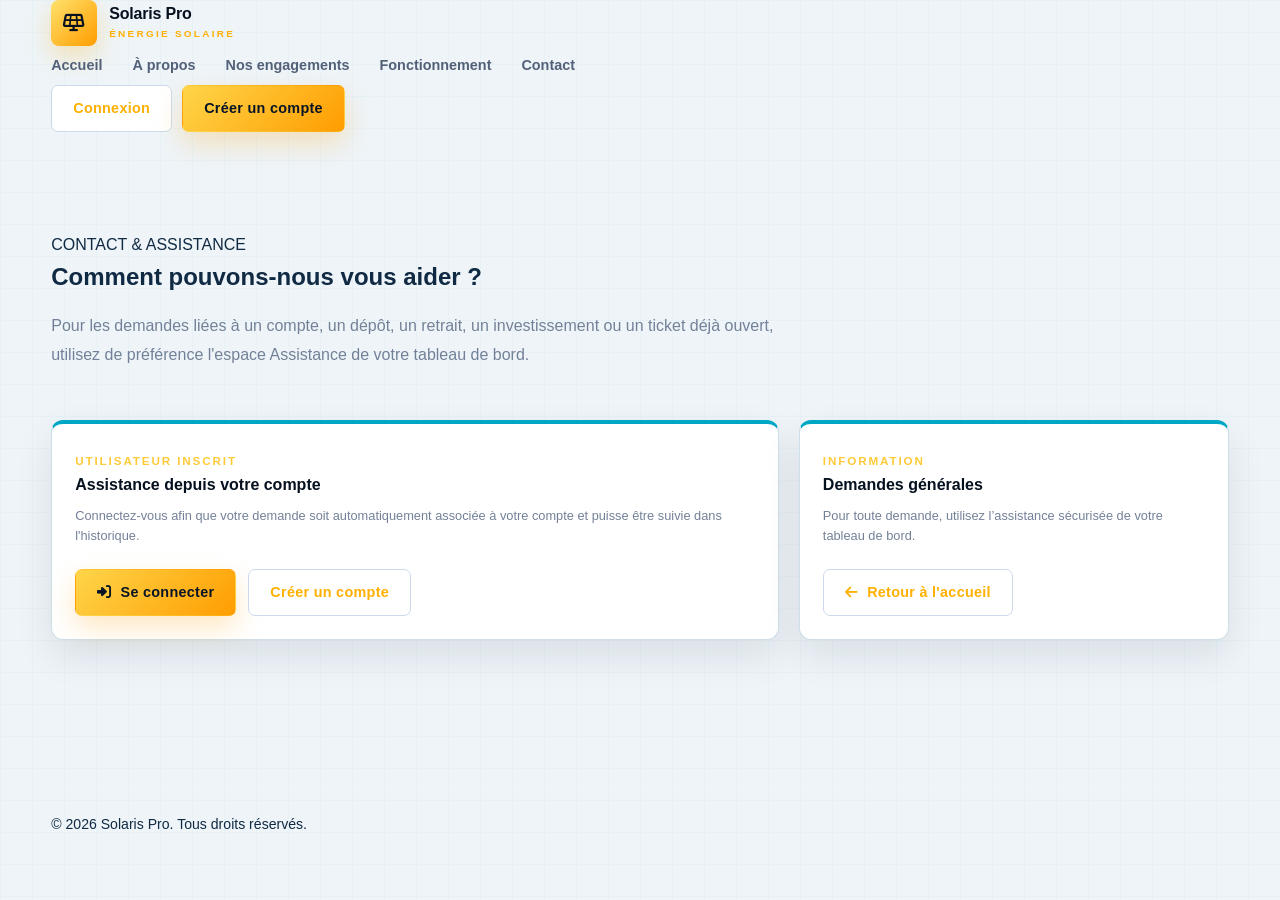
<file: contact.html>
<!DOCTYPE html>
<html lang="fr">
<head>
    <meta charset="UTF-8">
    <meta name="viewport" content="width=device-width, initial-scale=1.0">
    <meta name="description" content="Contact et assistance Solaris Pro">
    <title>Contact | Solaris Pro</title>
<link rel="icon" type="image/svg+xml" href="favicon.svg">

    <link rel="stylesheet" href="style.css">
    <link rel="stylesheet"
          href="https://cdnjs.cloudflare.com/ajax/libs/font-awesome/6.5.2/css/all.min.css">
<link rel="stylesheet" href="solaris-identity.css?v=20260928b">
</head>

<body>

<header class="site-header">
    <div class="container header-inner">
        <a href="index.html" class="brand">
            <div class="brand-logo">
                <i class="fa-solid fa-solar-panel"></i>
            </div>
            <div class="brand-text">
                <strong>Solaris Pro</strong>
                <span>ÉNERGIE SOLAIRE</span>
            </div>
        </a>

        <nav class="main-nav" aria-label="Navigation principale">
            <a href="index.html">Accueil</a>
            <a href="index.html#about">À propos</a>
            <a href="index.html#engagements">Nos engagements</a>
            <a href="index.html#fonctionnement">Fonctionnement</a>
            <a href="contact.html" class="active">Contact</a>
        </nav>

        <div class="header-actions">
            <a href="login.html" class="btn btn-outline">Connexion</a>
            <a href="register.html" class="btn btn-primary">Créer un compte</a>
        </div>
    </div>
</header>

<main>
    <section class="section">
        <div class="container">
            <div class="section-heading">
                <span class="section-kicker">CONTACT & ASSISTANCE</span>
                <h1>Comment pouvons-nous vous aider ?</h1>
                <p>
                    Pour les demandes liées à un compte, un dépôt, un retrait,
                    un investissement ou un ticket déjà ouvert, utilisez de préférence
                    l'espace Assistance de votre tableau de bord.
                </p>
            </div>

            <div class="dashboard-form-layout" style="margin-top:32px;">
                <article class="dashboard-info-card">
                    <span class="page-eyebrow">UTILISATEUR INSCRIT</span>
                    <h3>Assistance depuis votre compte</h3>
                    <p>
                        Connectez-vous afin que votre demande soit automatiquement
                        associée à votre compte et puisse être suivie dans l'historique.
                    </p>

                    <div style="display:flex;gap:12px;flex-wrap:wrap;margin-top:22px;">
                        <a href="login.html" class="btn btn-primary">
                            <i class="fa-solid fa-right-to-bracket"></i>
                            Se connecter
                        </a>
                        <a href="register.html" class="btn btn-outline">
                            Créer un compte
                        </a>
                    </div>
                </article>

                <article class="dashboard-info-card">
                    <span class="page-eyebrow">INFORMATION</span>
                    <h3>Demandes générales</h3>
                    <p>
                        Pour toute demande, utilisez l’assistance sécurisée de votre tableau de bord.
                    </p>

                    <div style="margin-top:22px;">
                        <a href="index.html" class="btn btn-outline">
                            <i class="fa-solid fa-arrow-left"></i>
                            Retour à l'accueil
                        </a>
                    </div>
                </article>
            </div>
        </div>
    </section>
</main>

<footer class="site-footer">
    <div class="container footer-bottom">
        <p>&copy; 2026 Solaris Pro. Tous droits réservés.</p>
    </div>
</footer>

</body>
</html>
</file>
<file: style.css>
/* =========================================================
   SOLARIS PRO
   STYLE.CSS PREMIUM 2026
   PARTIE 1 / 5

   DESIGN GLOBAL
   ACCUEIL
   AUTHENTIFICATION
   FORMULAIRES
========================================================= */


/* =========================================================
   VARIABLES
========================================================= */

:root {

    --primary: #16a34a;
    --primary-dark: #15803d;
    --primary-deep: #14532d;
    --primary-soft: #ecfdf5;
    --primary-ultra-soft: #f0fdf4;

    --secondary: #0f766e;
    --secondary-dark: #075e58;

    --gold: #d7a83e;
    --gold-light: #fff6dd;

    --dark: #071426;
    --dark-2: #0d1d33;
    --dark-3: #13243b;

    --text: #24344b;
    --text-soft: #53647a;
    --text-light: #738198;

    --white: #ffffff;
    --background: #f4f7fb;
    --background-soft: #f8faff;

    --border: #e4eaf2;
    --border-strong: #d7dfeb;

    --success: #159b65;
    --success-soft: #e8f8f1;

    --danger: #dc4c4c;
    --danger-dark: #bc3232;
    --danger-soft: #fff0f0;

    --warning: #df9821;
    --warning-soft: #fff5df;

    --info: #16a34a;
    --info-soft: #ecfdf5;

    --sidebar-width: 278px;

    --radius-xs: 8px;
    --radius-sm: 12px;
    --radius: 18px;
    --radius-lg: 24px;
    --radius-xl: 32px;

    --shadow-xs:
        0 3px 10px
        rgba(16, 34, 60, 0.04);

    --shadow-sm:
        0 8px 24px
        rgba(16, 34, 60, 0.07);

    --shadow:
        0 18px 55px
        rgba(16, 34, 60, 0.10);

    --shadow-lg:
        0 30px 90px
        rgba(7, 20, 38, 0.15);

    --shadow-blue:
        0 18px 45px
        rgba(11, 99, 246, 0.22);

    --transition:
        0.25s ease;
}


/* =========================================================
   RESET
========================================================= */

* {
    margin: 0;
    padding: 0;
    box-sizing: border-box;
}

html {
    scroll-behavior: smooth;
    -webkit-text-size-adjust: 100%;
}

body {
    min-height: 100vh;

    font-family:
        Inter,
        "Segoe UI",
        Arial,
        Helvetica,
        sans-serif;

    line-height: 1.6;

    color: var(--text);
    background: var(--background);

    -webkit-font-smoothing: antialiased;
    -moz-osx-font-smoothing: grayscale;
}

body,
input,
button,
select,
textarea {
    font-family:
        Inter,
        "Segoe UI",
        Arial,
        Helvetica,
        sans-serif;
}

a {
    color: inherit;
    text-decoration: none;
}

button,
input,
select,
textarea {
    font: inherit;
}

button {
    cursor: pointer;
}

button:disabled {
    cursor: not-allowed;
}

img {
    display: block;
    max-width: 100%;
}

ul,
ol {
    list-style: none;
}

textarea {
    resize: vertical;
}

input,
select,
textarea,
button {
    outline: none;
}

[hidden] {
    display: none !important;
}


/* =========================================================
   SCROLLBAR
========================================================= */

::-webkit-scrollbar {
    width: 8px;
    height: 8px;
}

::-webkit-scrollbar-track {
    background: #edf1f7;
}

::-webkit-scrollbar-thumb {
    border-radius: 999px;
    background: #bcc8d8;
}

::-webkit-scrollbar-thumb:hover {
    background: #9eacbf;
}


/* =========================================================
   SELECTION
========================================================= */

::selection {
    color: white;
    background: var(--primary);
}


/* =========================================================
   CONTAINER
========================================================= */

.container {
    width: min(1180px, 92%);
    margin-left: auto;
    margin-right: auto;
}


/* =========================================================
   BRAND
========================================================= */

.brand {
    display: inline-flex;
    align-items: center;

    gap: 12px;

    flex-shrink: 0;
}

.brand-logo {
    width: 46px;
    height: 46px;

    display: grid;
    place-items: center;

    flex-shrink: 0;

    border-radius: 15px;

    color: white;

    background:
        linear-gradient(
            135deg,
            #1677ff,
            var(--primary-dark)
        );

    box-shadow:
        0 10px 30px
        rgba(11, 99, 246, 0.28);

    font-size: 1.1rem;
}

.brand-text {
    display: flex;
    flex-direction: column;

    line-height: 1.05;
}

.brand-text strong {
    color: var(--dark);

    font-size: 1rem;
    font-weight: 900;

    letter-spacing: -0.2px;
}

.brand-text span {
    margin-top: 6px;

    color: var(--gold);

    font-size: 0.62rem;
    font-weight: 900;

    letter-spacing: 2.3px;
}


/* =========================================================
   HEADER
========================================================= */

.header {
    position: sticky;
    top: 0;

    z-index: 1000;

    border-bottom:
        1px solid
        rgba(10, 31, 55, 0.06);

    background:
        rgba(255, 255, 255, 0.94);

    backdrop-filter:
        blur(18px);

    -webkit-backdrop-filter:
        blur(18px);
}

.header-container {
    min-height: 80px;

    display: flex;
    align-items: center;
    justify-content: space-between;

    gap: 24px;
}

.main-nav {
    display: flex;
    align-items: center;

    gap: 30px;
}

.main-nav a {
    position: relative;

    padding: 8px 0;

    color: #526178;

    font-size: 0.9rem;
    font-weight: 700;

    transition: var(--transition);
}

.main-nav a::after {
    content: "";

    position: absolute;

    left: 0;
    bottom: 0;

    width: 0;
    height: 2px;

    border-radius: 999px;

    background: var(--primary);

    transition: var(--transition);
}

.main-nav a:hover {
    color: var(--primary);
}

.main-nav a:hover::after {
    width: 100%;
}

.header-actions {
    display: flex;
    align-items: center;

    gap: 10px;
}

.mobile-menu-button {
    display: none;

    width: 46px;
    height: 46px;

    align-items: center;
    justify-content: center;

    border: 0;
    border-radius: 14px;

    color: var(--primary);

    background: var(--primary-soft);

    font-size: 1.1rem;
}


/* =========================================================
   BOUTONS GLOBAUX
========================================================= */

.btn {
    min-height: 47px;

    display: inline-flex;
    align-items: center;
    justify-content: center;

    gap: 9px;

    padding: 0 21px;

    border: 1px solid transparent;
    border-radius: 14px;

    font-weight: 800;
    font-size: 0.9rem;

    transition:
        transform var(--transition),
        box-shadow var(--transition),
        background var(--transition),
        border-color var(--transition),
        color var(--transition);
}

.btn:hover:not(:disabled) {
    transform: translateY(-2px);
}

.btn:active:not(:disabled) {
    transform: translateY(0);
}

.btn-primary {
    color: white;

    border-color: transparent;

    background:
        linear-gradient(
            135deg,
            #1677ff,
            var(--primary-dark)
        );

    box-shadow:
        0 11px 28px
        rgba(11, 99, 246, 0.22);
}

.btn-primary:hover:not(:disabled) {
    box-shadow:
        0 16px 38px
        rgba(11, 99, 246, 0.30);
}

.btn-outline {
    color: var(--primary);

    border:
        1px solid
        #ccd9ec;

    background: white;
}

.btn-outline:hover {
    border-color: var(--primary);
    background: var(--primary-soft);
}

.btn-light {
    color: var(--dark);

    border-color:
        rgba(255, 255, 255, 0.5);

    background: white;

    box-shadow:
        0 8px 24px
        rgba(0, 0, 0, 0.08);
}

.btn-success {
    color: white;

    background:
        linear-gradient(
            135deg,
            #1caf76,
            #12875a
        );

    box-shadow:
        0 12px 28px
        rgba(21, 155, 101, 0.22);
}

.btn-danger {
    color: white;

    background:
        linear-gradient(
            135deg,
            #ee6060,
            var(--danger-dark)
        );

    box-shadow:
        0 12px 28px
        rgba(220, 76, 76, 0.20);
}

.btn-large {
    min-height: 55px;

    padding:
        0
        27px;

    border-radius: 16px;

    font-size: 0.96rem;
}

.btn-full {
    width: 100%;
}


/* =========================================================
   HERO ACCUEIL
========================================================= */

.hero {
    position: relative;

    min-height: 720px;

    display: flex;
    align-items: center;

    overflow: hidden;

    color: white;

    background:
        url(
            "https://images.unsplash.com/photo-1658298775754-5839ffd434cc?auto=format&fit=crop&w=1800&q=90"
        )
        center
        center /
        cover
        no-repeat;
}

.hero::after {
    content: "";

    position: absolute;

    width: 520px;
    height: 520px;

    right: -180px;
    top: -180px;

    border-radius: 50%;

    background:
        rgba(22, 119, 255, 0.18);

    filter: blur(5px);
}

.hero-overlay {
    position: absolute;
    inset: 0;

    background:
        linear-gradient(
            90deg,
            rgba(2, 26, 14, 0.97) 0%,
            rgba(6, 78, 59, 0.88) 45%,
            rgba(21, 128, 61, 0.42) 100%
        );
}

.hero-container {
    position: relative;

    z-index: 2;

    display: grid;

    grid-template-columns:
        minmax(0, 1.2fr)
        minmax(310px, 0.7fr);

    align-items: center;

    gap: 65px;

    padding-top: 70px;
    padding-bottom: 70px;
}

.hero-content {
    max-width: 730px;
}

.hero-kicker,
.page-eyebrow,
.panel-eyebrow,
.auth-kicker {
    display: inline-flex;
    align-items: center;

    gap: 8px;

    color: var(--gold);

    font-size: 0.73rem;
    font-weight: 900;

    letter-spacing: 2px;

    text-transform: uppercase;
}

.hero h1 {
    max-width: 760px;

    margin:
        20px
        0
        20px;

    color: white;

    font-size:
        clamp(
            2.65rem,
            5vw,
            5.1rem
        );

    font-weight: 900;

    line-height: 1.02;

    letter-spacing: -2.3px;
}

.hero-content > p {
    max-width: 660px;

    color:
        rgba(
            255,
            255,
            255,
            0.82
        );

    font-size: 1.08rem;
    line-height: 1.8;
}

.hero-actions {
    display: flex;
    flex-wrap: wrap;

    gap: 13px;

    margin-top: 32px;
}

.hero-trust {
    display: flex;
    flex-wrap: wrap;

    gap: 22px;

    margin-top: 38px;

    color:
        rgba(
            255,
            255,
            255,
            0.78
        );

    font-size: 0.86rem;
    font-weight: 650;
}

.hero-trust > div {
    display: flex;
    align-items: center;

    gap: 8px;
}

.hero-trust i {
    color: #f0c660;
}


/* =========================================================
   CARTE HERO
========================================================= */

.hero-card {
    position: relative;

    padding: 35px;

    overflow: hidden;

    border:
        1px solid
        rgba(
            255,
            255,
            255,
            0.16
        );

    border-radius: 30px;

    background:
        linear-gradient(
            145deg,
            rgba(10, 31, 65, 0.82),
            rgba(5, 38, 91, 0.72)
        );

    backdrop-filter:
        blur(20px);

    -webkit-backdrop-filter:
        blur(20px);

    box-shadow:
        0 35px 90px
        rgba(0, 0, 0, 0.28);
}

.hero-card::before {
    content: "";

    position: absolute;

    width: 170px;
    height: 170px;

    border-radius: 50%;

    top: -80px;
    right: -65px;

    background:
        rgba(
            255,
            255,
            255,
            0.08
        );
}

.hero-card h2 {
    position: relative;

    margin:
        14px
        0
        25px;

    color: white;

    font-size: 1.75rem;

    line-height: 1.2;
}

.hero-card-list {
    position: relative;

    display: grid;

    gap: 12px;
}

.hero-card-list div {
    display: flex;
    align-items: center;

    gap: 13px;

    padding:
        15px
        16px;

    border:
        1px solid
        rgba(
            255,
            255,
            255,
            0.08
        );

    border-radius: 15px;

    color:
        rgba(
            255,
            255,
            255,
            0.90
        );

    background:
        rgba(
            255,
            255,
            255,
            0.07
        );
}

.hero-card-list i {
    width: 24px;

    color: #f3c969;

    text-align: center;
}


/* =========================================================
   SECTIONS ACCUEIL
========================================================= */

.section {
    padding:
        100px
        0;
}

.section-soft {
    background:
        linear-gradient(
            180deg,
            #f0f5fc,
            #f7faff
        );
}

.section-heading {
    max-width: 760px;

    margin-bottom: 50px;
}

.section-heading.centered {
    margin-left: auto;
    margin-right: auto;

    text-align: center;
}

.section-heading h2,
.about-content h2,
.section-intro h2 {
    margin-top: 11px;

    color: var(--dark);

    font-size:
        clamp(
            2rem,
            4vw,
            3.2rem
        );

    line-height: 1.12;

    letter-spacing: -1.2px;
}

.section-heading p,
.about-content p,
.section-intro p {
    margin-top: 16px;

    color: var(--text-light);

    line-height: 1.8;
}


/* =========================================================
   À PROPOS
========================================================= */

.about-grid {
    display: grid;

    grid-template-columns:
        1fr
        1fr;

    align-items: center;

    gap: 70px;
}

.about-image {
    position: relative;
}

.about-image::after {
    content: "";

    position: absolute;

    left: -22px;
    bottom: -22px;

    width: 150px;
    height: 150px;

    z-index: -1;

    border-radius: 26px;

    background:
        var(--primary-soft);
}

.about-image img {
    width: 100%;
    min-height: 500px;

    object-fit: cover;

    border-radius: 30px;

    box-shadow:
        0 28px 75px
        rgba(9, 31, 61, 0.17);
}

.feature-list {
    display: grid;

    gap: 13px;

    margin:
        28px
        0;
}

.feature-list div {
    display: flex;
    align-items: center;

    gap: 11px;

    color: #34455c;

    font-weight: 700;
}

.feature-list i {
    color: var(--primary);
}


/* =========================================================
   AVANTAGES
========================================================= */

.advantages-grid {
    display: grid;

    grid-template-columns:
        repeat(
            3,
            1fr
        );

    gap: 22px;
}

.advantage-card {
    position: relative;

    padding: 32px;

    overflow: hidden;

    border:
        1px solid
        var(--border);

    border-radius: 24px;

    background: white;

    box-shadow: var(--shadow-sm);

    transition: var(--transition);
}

.advantage-card:hover {
    transform:
        translateY(
            -6px
        );

    border-color:
        #cad8eb;

    box-shadow: var(--shadow);
}

.advantage-icon {
    width: 58px;
    height: 58px;

    display: grid;
    place-items: center;

    border-radius: 18px;

    color: var(--primary);

    background:
        linear-gradient(
            145deg,
            #e8f1ff,
            #f5f9ff
        );

    font-size: 1.25rem;
}

.advantage-card h3 {
    margin:
        20px
        0
        8px;

    color: var(--dark);

    font-size: 1.1rem;
}

.advantage-card p {
    color: var(--text-light);
}


/* =========================================================
   ÉTAPES
========================================================= */

.steps-grid {
    display: grid;

    grid-template-columns:
        repeat(
            4,
            1fr
        );

    gap: 18px;
}

.step-card {
    position: relative;

    padding: 30px;

    overflow: hidden;

    border:
        1px solid
        var(--border);

    border-radius: 23px;

    background: white;

    box-shadow: var(--shadow-sm);

    transition: var(--transition);
}

.step-card:hover {
    transform:
        translateY(
            -5px
        );

    box-shadow: var(--shadow);
}

.step-card > span {
    display: inline-block;

    color: var(--primary);

    font-size: 2rem;
    font-weight: 950;

    letter-spacing: -1px;
}

.step-card h3 {
    margin:
        15px
        0
        8px;

    color: var(--dark);
}

.step-card p {
    color: var(--text-light);
}


/* =========================================================
   CTA
========================================================= */

.cta-section {
    padding:
        40px
        0
        100px;
}

.cta-box {
    position: relative;

    display: flex;
    align-items: center;
    justify-content: space-between;

    gap: 35px;

    overflow: hidden;

    padding: 58px;

    color: white;

    border-radius: 32px;

    background:
        linear-gradient(
            135deg,
            #052b72,
            #16a34a
        );

    box-shadow: var(--shadow-blue);
}

.cta-box::before {
    content: "";

    position: absolute;

    width: 360px;
    height: 360px;

    right: -150px;
    top: -190px;

    border-radius: 50%;

    background:
        rgba(
            255,
            255,
            255,
            0.10
        );
}

.cta-box > * {
    position: relative;
    z-index: 2;
}

.cta-box h2 {
    margin:
        9px
        0;

    color: white;

    font-size:
        clamp(
            2rem,
            4vw,
            3rem
        );
}

.cta-box p {
    color:
        rgba(
            255,
            255,
            255,
            0.80
        );
}


/* =========================================================
   FOOTER
========================================================= */

.footer {
    padding-top: 65px;

    color:
        rgba(
            255,
            255,
            255,
            0.70
        );

    background:
        linear-gradient(
            145deg,
            #071426,
            #0c1f38
        );
}

.footer .brand-text strong {
    color: white;
}

.footer-grid {
    display: grid;

    grid-template-columns:
        2fr
        1fr
        1fr
        1fr;

    gap: 45px;
}

.footer-grid > div {
    display: flex;
    flex-direction: column;

    gap: 12px;
}

.footer-grid h4 {
    margin-bottom: 5px;

    color: white;
}

.footer-grid p {
    max-width: 360px;
}

.footer-grid a {
    transition: var(--transition);
}

.footer-grid a:hover {
    color: #f2c763;

    transform:
        translateX(
            3px
        );
}

.footer-bottom {
    margin-top: 50px;

    padding:
        22px
        0;

    border-top:
        1px solid
        rgba(
            255,
            255,
            255,
            0.09
        );

    font-size: 0.88rem;
}


/* =========================================================
   FORMULAIRES GLOBAUX
========================================================= */

.form-group {
    margin-bottom: 19px;
}

.form-group label {
    display: block;

    margin-bottom: 8px;

    color: var(--dark);

    font-size: 0.86rem;
    font-weight: 800;
}

.optional-text {
    color: var(--text-light);

    font-size: 0.78rem;
    font-weight: 600;
}

.form-control,
.form-group input,
.form-group select,
.form-group textarea {
    width: 100%;

    min-height: 53px;

    padding:
        0
        15px;

    border:
        1px solid
        var(--border-strong);

    border-radius: 14px;

    color: var(--dark);

    background: #fbfcfe;

    transition:
        border-color var(--transition),
        box-shadow var(--transition),
        background var(--transition);
}

.form-group textarea {
    min-height: 125px;

    padding:
        14px
        15px;
}

.form-control::placeholder,
.form-group input::placeholder,
.form-group textarea::placeholder {
    color: #9aa7b8;
}

.form-control:focus,
.form-group input:focus,
.form-group select:focus,
.form-group textarea:focus {
    border-color:
        rgba(
            11,
            99,
            246,
            0.70
        );

    background: white;

    box-shadow:
        0 0 0 4px
        rgba(
            11,
            99,
            246,
            0.09
        );
}

.form-submit {
    width: 100%;
    min-height: 55px;

    display: flex;
    align-items: center;
    justify-content: center;

    gap: 10px;

    border: 0;
    border-radius: 15px;

    color: white;

    background:
        linear-gradient(
            135deg,
            #1677ff,
            #15803d
        );

    box-shadow:
        0 12px 30px
        rgba(
            11,
            99,
            246,
            0.24
        );

    font-weight: 850;

    transition: var(--transition);
}

.form-submit:hover:not(:disabled) {
    transform:
        translateY(
            -2px
        );

    box-shadow:
        0 17px 38px
        rgba(
            11,
            99,
            246,
            0.30
        );
}

.form-submit:disabled {
    opacity: 0.65;
}


/* =========================================================
   MESSAGES FORMULAIRE
========================================================= */

.form-message {
    display: none;

    margin-bottom: 18px;

    padding:
        13px
        15px;

    border:
        1px solid transparent;

    border-radius: 13px;

    font-size: 0.88rem;
    font-weight: 650;

    line-height: 1.55;
}

.form-message.success {
    display: block;

    color: #0f7049;

    border-color:
        #bdebd7;

    background:
        var(--success-soft);
}

.form-message.error {
    display: block;

    color: #aa3636;

    border-color:
        #f4caca;

    background:
        var(--danger-soft);
}

.form-message.warning {
    display: block;

    color: #956216;

    border-color:
        #f0dcae;

    background:
        var(--warning-soft);
}


/* =========================================================
   CHAMPS AVEC ICÔNES
========================================================= */

.password-input-wrapper,
.password-wrapper,
.input-icon-wrapper,
.phone-input,
.input-with-icon,
.phone-input-wrap {
    position: relative;
}

.password-toggle {
    position: absolute;

    top: 50%;
    right: 9px;

    transform:
        translateY(
            -50%
        );

    width: 40px;
    height: 40px;

    display: grid;
    place-items: center;

    border: 0;
    border-radius: 10px;

    color: var(--text-light);

    background: transparent;

    transition: var(--transition);
}

.password-toggle:hover {
    color: var(--primary);
    background: var(--primary-soft);
}

.password-input-wrapper .form-control,
.password-wrapper .form-control {
    padding-right: 52px;
}

.input-icon-wrapper > i,
.input-with-icon > i {
    position: absolute;

    top: 50%;
    left: 16px;

    transform:
        translateY(
            -50%
        );

    z-index: 2;

    color: #8998ab;
}

.input-icon-wrapper input,
.input-with-icon input,
.input-with-icon select {
    padding-left: 45px;
}

.phone-input {
    display: flex;
}

.phone-prefix {
    min-width: 72px;

    display: grid;
    place-items: center;

    flex-shrink: 0;

    border:
        1px solid
        var(--border-strong);

    border-right: 0;

    border-radius:
        14px
        0
        0
        14px;

    color: var(--dark);

    background: #f0f4f9;

    font-size: 0.9rem;
    font-weight: 850;
}

.phone-input .form-control {
    border-radius:
        0
        14px
        14px
        0;
}


/* =========================================================
   AUTHENTIFICATION
========================================================= */

/*
   Compatible avec :
   - register.html utilisant .auth-wrapper
   - login.html / forgot-password.html utilisant directement
     .auth-page + .auth-visual + .auth-form-container
*/

.auth-page {
    min-height: 100vh;

    display: grid;

    grid-template-columns:
        minmax(
            360px,
            0.92fr
        )
        minmax(
            480px,
            1.08fr
        );

    background: white;
}

.auth-wrapper {
    grid-column:
        1 /
        -1;

    min-height: 100vh;

    display: grid;

    grid-template-columns:
        minmax(
            360px,
            0.92fr
        )
        minmax(
            480px,
            1.08fr
        );
}

.auth-visual {
    position: relative;

    min-height: 100vh;

    display: flex;
    flex-direction: column;
    justify-content: space-between;

    padding:
        55px
        52px;

    overflow: hidden;

    color: white;

    background:
        linear-gradient(
            145deg,
            rgba(4, 22, 53, 0.88),
            rgba(4, 52, 123, 0.80)
        ),
        url(
            "https://images.unsplash.com/photo-1600585154340-be6161a56a0c?auto=format&fit=crop&w=1300&q=88"
        )
        center /
        cover
        no-repeat;
}

.auth-visual::before {
    content: "";

    position: absolute;

    width: 380px;
    height: 380px;

    left: -170px;
    bottom: -180px;

    border-radius: 50%;

    background:
        rgba(
            42,
            127,
            255,
            0.23
        );
}

.auth-visual::after {
    content: "";

    position: absolute;

    width: 280px;
    height: 280px;

    right: -120px;
    top: -100px;

    border-radius: 50%;

    background:
        rgba(
            255,
            255,
            255,
            0.10
        );
}

.auth-visual > * {
    position: relative;

    z-index: 2;
}

.auth-visual .brand-text strong {
    color: white;
}

.auth-visual-content {
    max-width: 550px;

    margin-top: auto;
    margin-bottom: 30px;
}

.auth-visual-content h1 {
    margin:
        14px
        0;

    color: white;

    font-size:
        clamp(
            2.4rem,
            4vw,
            4.6rem
        );

    font-weight: 900;

    line-height: 1.04;

    letter-spacing: -1.8px;
}

.auth-visual-content p {
    max-width: 520px;

    color:
        rgba(
            255,
            255,
            255,
            0.78
        );

    font-size: 1rem;
    line-height: 1.8;
}


/* =========================================================
   CÔTÉ FORMULAIRE AUTH
========================================================= */

.auth-form-section {
    min-height: 100vh;

    display: flex;
    align-items: center;
    justify-content: center;

    padding:
        55px
        28px;

    background:
        linear-gradient(
            180deg,
            #ffffff,
            #f8faff
        );
}

/*
   login.html et forgot-password.html
   utilisent .auth-form-container directement
   comme colonne de droite.
*/

.auth-page > .auth-form-container {
    min-height: 100vh;

    display: flex;
    align-items: center;
    justify-content: center;

    padding:
        55px
        28px;

    background:
        linear-gradient(
            180deg,
            #ffffff,
            #f8faff
        );
}

.auth-form-section .auth-form-container {
    width:
        min(
            480px,
            100%
        );
}

.auth-page > .auth-form-container > .auth-form-box {
    width:
        min(
            480px,
            100%
        );
}

.auth-form-box {
    width: 100%;

    padding:
        38px;

    border:
        1px solid
        rgba(
            221,
            229,
            240,
            0.82
        );

    border-radius: 25px;

    background:
        rgba(
            255,
            255,
            255,
            0.96
        );

    box-shadow:
        0 24px 70px
        rgba(
            20,
            43,
            77,
            0.10
        );
}

.auth-form-container h1,
.auth-form-container h2,
.auth-form-box h1,
.auth-form-box h2 {
    color: var(--dark);

    font-weight: 900;

    letter-spacing: -0.8px;
}

.auth-form-container h2 {
    margin-top: 10px;

    font-size: 2.15rem;
}

.auth-description {
    margin:
        9px
        0
        30px;

    color: var(--text-light);
}

.auth-back {
    display: inline-flex;
    align-items: center;

    gap: 8px;

    margin-bottom: 25px;

    color: var(--primary);

    font-size: 0.85rem;
    font-weight: 750;

    transition: var(--transition);
}

.auth-back:hover {
    transform:
        translateX(
            -3px
        );
}

.auth-switch {
    margin-top: 26px;

    text-align: center;

    color: var(--text-light);

    font-size: 0.88rem;
}

.auth-switch a {
    color: var(--primary);

    font-weight: 850;
}


/* =========================================================
   EFFETS ACCESSIBILITÉ
========================================================= */

a:focus-visible,
button:focus-visible,
input:focus-visible,
select:focus-visible,
textarea:focus-visible {
    outline:
        3px solid
        rgba(
            11,
            99,
            246,
            0.22
        );

    outline-offset: 2px;
}


/* =========================================================
   PETITES ANIMATIONS
========================================================= */

@keyframes fadeIn {

    from {
        opacity: 0;
        transform:
            translateY(
                8px
            );
    }

    to {
        opacity: 1;
        transform:
            translateY(
                0
            );
    }
}


@keyframes pulseSoft {

    0%,
    100% {
        opacity: 1;
    }

    50% {
        opacity: 0.60;
    }
}


@keyframes spin {

    to {
        transform:
            rotate(
                360deg
            );
    }
}


.fa-spin {
    animation:
        spin
        0.8s
        linear
        infinite;
}


/* =========================================================
   FIN PARTIE 1 / 5
========================================================= */
/* =========================================================
   SOLARIS PRO
   STYLE.CSS PREMIUM 2026
   PARTIE 2 / 5

   DASHBOARD UTILISATEUR
========================================================= */


/* =========================================================
   BODY DASHBOARD
========================================================= */

.dashboard-body {
    min-height: 100vh;

    color: var(--text);

    background:
        linear-gradient(
            180deg,
            #f5f8fd,
            #eef3fa
        );
}


/* =========================================================
   OVERLAY MOBILE
========================================================= */

.dashboard-overlay {
    position: fixed;

    inset: 0;

    z-index: 1490;

    opacity: 0;
    visibility: hidden;

    background:
        rgba(
            3,
            15,
            34,
            0.56
        );

    backdrop-filter:
        blur(3px);

    transition: var(--transition);
}

.dashboard-overlay.active {
    opacity: 1;
    visibility: visible;
}


/* =========================================================
   SIDEBAR DASHBOARD
========================================================= */

.dashboard-sidebar {
    position: fixed;

    top: 0;
    left: 0;
    bottom: 0;

    z-index: 1500;

    width: var(--sidebar-width);

    display: flex;
    flex-direction: column;

    overflow-y: auto;

    padding:
        24px
        18px;

    color: white;

    background:
        linear-gradient(
            180deg,
            #07172d,
            #092752
        );

    box-shadow:
        15px 0 45px
        rgba(
            3,
            17,
            38,
            0.12
        );
}


/* =========================================================
   LOGO SIDEBAR
========================================================= */

.dashboard-sidebar-brand {
    display: flex;
    align-items: center;

    gap: 12px;

    padding:
        3px
        6px
        22px;
}

.dashboard-sidebar-brand-icon {
    width: 46px;
    height: 46px;

    display: grid;
    place-items: center;

    flex-shrink: 0;

    border-radius: 15px;

    color: white;

    background:
        linear-gradient(
            135deg,
            #1677ff,
            #0a4ebc
        );

    box-shadow:
        0 11px 30px
        rgba(
            23,
            119,
            255,
            0.28
        );
}

.dashboard-sidebar-brand div:last-child {
    display: flex;
    flex-direction: column;

    line-height: 1.1;
}

.dashboard-sidebar-brand strong {
    font-size: 1rem;
    font-weight: 900;
}

.dashboard-sidebar-brand span {
    margin-top: 5px;

    color:
        rgba(
            255,
            255,
            255,
            0.55
        );

    font-size: 0.61rem;
    font-weight: 800;

    letter-spacing: 2px;
}


/* =========================================================
   FERMETURE SIDEBAR MOBILE
========================================================= */

.dashboard-sidebar-close {
    display: none;

    position: absolute;

    right: 14px;
    top: 14px;

    width: 38px;
    height: 38px;

    border: 0;
    border-radius: 11px;

    color: white;

    background:
        rgba(
            255,
            255,
            255,
            0.09
        );
}


/* =========================================================
   PROFIL SIDEBAR
========================================================= */

.dashboard-user-card {
    display: flex;
    align-items: center;

    gap: 12px;

    margin-bottom: 22px;

    padding:
        15px;

    border:
        1px solid
        rgba(
            255,
            255,
            255,
            0.09
        );

    border-radius: 17px;

    background:
        rgba(
            255,
            255,
            255,
            0.06
        );
}

.dashboard-user-avatar,
#sidebarAvatar,
#topbarAvatar {
    width: 43px;
    height: 43px;

    display: grid;
    place-items: center;

    flex-shrink: 0;

    border-radius: 14px;

    color: white;

    background:
        linear-gradient(
            135deg,
            #1677ff,
            #0a4ebc
        );

    font-weight: 900;
}

.dashboard-user-card > div:last-child {
    min-width: 0;

    display: flex;
    flex-direction: column;
}

.dashboard-user-card strong {
    overflow: hidden;

    color: white;

    font-size: 0.88rem;

    text-overflow: ellipsis;
    white-space: nowrap;
}

.dashboard-user-card span {
    overflow: hidden;

    margin-top: 3px;

    color:
        rgba(
            255,
            255,
            255,
            0.55
        );

    font-size: 0.72rem;

    text-overflow: ellipsis;
    white-space: nowrap;
}


/* =========================================================
   NAVIGATION SIDEBAR
========================================================= */

.dashboard-sidebar-nav {
    display: flex;
    flex-direction: column;

    gap: 5px;

    flex: 1;
}

.dashboard-nav-label {
    margin:
        17px
        12px
        7px;

    color:
        rgba(
            255,
            255,
            255,
            0.38
        );

    font-size: 0.62rem;
    font-weight: 900;

    letter-spacing: 1.6px;

    text-transform: uppercase;
}

.dashboard-nav-link {
    width: 100%;

    min-height: 46px;

    display: flex;
    align-items: center;

    gap: 12px;

    padding:
        0
        13px;

    border: 0;
    border-radius: 13px;

    color:
        rgba(
            255,
            255,
            255,
            0.68
        );

    background: transparent;

    text-align: left;

    font-size: 0.84rem;
    font-weight: 700;

    transition: var(--transition);
}

.dashboard-nav-link i {
    width: 20px;

    text-align: center;

    font-size: 0.95rem;
}

.dashboard-nav-link:hover {
    color: white;

    background:
        rgba(
            255,
            255,
            255,
            0.07
        );
}

.dashboard-nav-link.active {
    color: white;

    background:
        linear-gradient(
            135deg,
            rgba(22, 119, 255, 0.95),
            rgba(10, 78, 188, 0.95)
        );

    box-shadow:
        0 10px 24px
        rgba(
            11,
            99,
            246,
            0.22
        );
}


/* =========================================================
   FOOTER SIDEBAR
========================================================= */

.dashboard-sidebar-footer {
    display: grid;

    gap: 8px;

    margin-top: 20px;

    padding-top: 18px;

    border-top:
        1px solid
        rgba(
            255,
            255,
            255,
            0.09
        );
}

.dashboard-secondary-link,
.dashboard-logout-button {
    min-height: 43px;

    display: flex;
    align-items: center;

    gap: 10px;

    padding:
        0
        13px;

    border: 0;
    border-radius: 12px;

    color:
        rgba(
            255,
            255,
            255,
            0.62
        );

    background: transparent;

    font-size: 0.8rem;
    font-weight: 700;

    transition: var(--transition);
}

.dashboard-secondary-link:hover,
.dashboard-logout-button:hover {
    color: white;

    background:
        rgba(
            255,
            255,
            255,
            0.07
        );
}

.dashboard-logout-button:hover {
    color: #ffd8d8;

    background:
        rgba(
            220,
            76,
            76,
            0.13
        );
}


/* =========================================================
   MAIN DASHBOARD
========================================================= */

.dashboard-main {
    min-height: 100vh;

    margin-left:
        var(
            --sidebar-width
        );
}


/* =========================================================
   TOPBAR DASHBOARD
========================================================= */

.dashboard-topbar {
    position: sticky;

    top: 0;

    z-index: 1100;

    min-height: 80px;

    display: flex;
    align-items: center;
    justify-content: space-between;

    gap: 20px;

    padding:
        0
        28px;

    border-bottom:
        1px solid
        rgba(
            18,
            47,
            82,
            0.07
        );

    background:
        rgba(
            249,
            251,
            255,
            0.94
        );

    backdrop-filter:
        blur(18px);

    -webkit-backdrop-filter:
        blur(18px);
}

.dashboard-topbar-left {
    display: flex;
    align-items: center;

    gap: 15px;
}

.dashboard-topbar-left > div {
    display: flex;
    flex-direction: column;
}

.dashboard-topbar-kicker {
    color: var(--primary);

    font-size: 0.63rem;
    font-weight: 900;

    letter-spacing: 1.7px;

    text-transform: uppercase;
}

.dashboard-topbar h1,
#pageTitle {
    margin-top: 3px;

    color: var(--dark);

    font-size: 1.35rem;
    font-weight: 900;

    letter-spacing: -0.6px;
}

.dashboard-mobile-menu {
    display: none;

    width: 43px;
    height: 43px;

    border: 0;
    border-radius: 13px;

    color: var(--primary);

    background: var(--primary-soft);
}

.dashboard-topbar-actions {
    display: flex;
    align-items: center;

    gap: 11px;
}


/* =========================================================
   PROFIL TOPBAR
========================================================= */

.dashboard-topbar-user {
    display: flex;
    align-items: center;

    gap: 10px;

    padding:
        6px
        10px
        6px
        6px;

    border:
        1px solid
        var(--border);

    border-radius: 15px;

    background: white;
}

.dashboard-topbar-user div:last-child {
    display: flex;
    flex-direction: column;
}

.dashboard-topbar-user strong {
    color: var(--dark);

    font-size: 0.8rem;
}

.dashboard-topbar-user span {
    color: var(--text-light);

    font-size: 0.68rem;
}


/* =========================================================
   NOTIFICATIONS
========================================================= */

.dashboard-notification-wrapper {
    position: relative;
}

.dashboard-notification-button {
    position: relative;

    width: 44px;
    height: 44px;

    display: grid;
    place-items: center;

    border:
        1px solid
        var(--border);

    border-radius: 14px;

    color: var(--dark);

    background: white;

    transition: var(--transition);
}

.dashboard-notification-button:hover {
    color: var(--primary);

    border-color:
        #c9d8ef;

    background: var(--primary-soft);
}

#notificationCount,
.dashboard-notification-count {
    position: absolute;

    top: -4px;
    right: -4px;

    min-width: 19px;
    height: 19px;

    display: grid;
    place-items: center;

    padding:
        0
        5px;

    border:
        2px solid
        white;

    border-radius: 999px;

    color: white;

    background: var(--danger);

    font-size: 0.62rem;
    font-weight: 900;
}

.dashboard-notification-panel {
    position: absolute;

    top: calc(100% + 12px);
    right: 0;

    z-index: 1700;

    width: min(
        380px,
        calc(100vw - 30px)
    );

    max-height: 520px;

    display: none;

    overflow: hidden;

    border:
        1px solid
        var(--border);

    border-radius: 20px;

    background: white;

    box-shadow: var(--shadow-lg);
}

.dashboard-notification-panel.active {
    display: block;

    animation:
        fadeIn
        0.2s
        ease;
}

.dashboard-notification-header {
    display: flex;
    align-items: center;
    justify-content: space-between;

    gap: 10px;

    padding:
        18px
        18px
        14px;

    border-bottom:
        1px solid
        var(--border);
}

.dashboard-notification-header h3 {
    color: var(--dark);

    font-size: 1rem;
}

.dashboard-notification-header span {
    color: var(--text-light);

    font-size: 0.73rem;
}

.dashboard-text-button {
    border: 0;

    color: var(--primary);

    background: transparent;

    font-size: 0.76rem;
    font-weight: 800;
}

.dashboard-notification-list {
    max-height: 420px;

    overflow-y: auto;
}

.notification-item {
    display: flex;

    gap: 12px;

    padding:
        15px
        17px;

    border-bottom:
        1px solid
        #eef2f7;

    cursor: pointer;

    transition: var(--transition);
}

.notification-item:hover {
    background: #f8faff;
}

.notification-item.unread {
    background: #f1f6ff;
}

.notification-item-icon {
    width: 39px;
    height: 39px;

    display: grid;
    place-items: center;

    flex-shrink: 0;

    border-radius: 12px;

    color: var(--primary);

    background: var(--primary-soft);
}

.notification-item-content {
    min-width: 0;

    flex: 1;
}

.notification-item-content strong {
    display: block;

    color: var(--dark);

    font-size: 0.8rem;
}

.notification-item-content p {
    margin-top: 3px;

    color: var(--text-soft);

    font-size: 0.75rem;
}

.notification-item-content small {
    display: block;

    margin-top: 5px;

    color: #9aa7b8;

    font-size: 0.67rem;
}


/* =========================================================
   CONTENU DASHBOARD
========================================================= */

.dashboard-content {
    padding:
        27px
        28px
        55px;
}

.dashboard-section {
    display: none;

    animation:
        fadeIn
        0.25s
        ease;
}

.dashboard-section.active {
    display: block;
}

.dashboard-section-heading {
    display: flex;
    align-items: flex-start;
    justify-content: space-between;

    gap: 20px;

    margin-bottom: 24px;
}

.dashboard-section-heading h2 {
    color: var(--dark);

    font-size:
        clamp(
            1.55rem,
            2.8vw,
            2.2rem
        );

    font-weight: 900;

    letter-spacing: -0.8px;
}

.dashboard-section-heading p {
    max-width: 650px;

    margin-top: 6px;

    color: var(--text-light);
}


/* =========================================================
   HERO DASHBOARD
========================================================= */

.dashboard-hero {
    position: relative;

    display: flex;
    align-items: center;
    justify-content: space-between;

    gap: 30px;

    overflow: hidden;

    margin-bottom: 24px;

    padding:
        30px
        32px;

    border-radius: 26px;

    color: white;

    background:
        linear-gradient(
            135deg,
            #052b72,
            #16a34a
        );

    box-shadow: var(--shadow-blue);
}

.dashboard-hero::after {
    content: "";

    position: absolute;

    width: 270px;
    height: 270px;

    top: -145px;
    right: -70px;

    border-radius: 50%;

    background:
        rgba(
            255,
            255,
            255,
            0.09
        );
}

.dashboard-hero-content {
    position: relative;
    z-index: 2;
}

.dashboard-hero-badge {
    display: inline-flex;
    align-items: center;

    gap: 7px;

    padding:
        7px
        11px;

    border:
        1px solid
        rgba(
            255,
            255,
            255,
            0.16
        );

    border-radius: 999px;

    color:
        rgba(
            255,
            255,
            255,
            0.86
        );

    background:
        rgba(
            255,
            255,
            255,
            0.09
        );

    font-size: 0.68rem;
    font-weight: 850;
}

.dashboard-hero h2 {
    margin:
        12px
        0
        5px;

    color: white;

    font-size:
        clamp(
            1.8rem,
            3vw,
            2.7rem
        );

    font-weight: 900;

    letter-spacing: -1px;
}

.dashboard-hero p {
    max-width: 600px;

    color:
        rgba(
            255,
            255,
            255,
            0.75
        );
}

.dashboard-hero-balance {
    position: relative;

    z-index: 2;

    min-width: 260px;

    padding:
        22px;

    border:
        1px solid
        rgba(
            255,
            255,
            255,
            0.14
        );

    border-radius: 20px;

    background:
        rgba(
            255,
            255,
            255,
            0.10
        );

    backdrop-filter:
        blur(12px);
}

.dashboard-hero-balance span {
    color:
        rgba(
            255,
            255,
            255,
            0.65
        );

    font-size: 0.75rem;
}

.dashboard-hero-balance strong {
    display: block;

    margin-top: 6px;

    color: white;

    font-size: 1.65rem;
    font-weight: 900;
}


/* =========================================================
   STATISTIQUES DASHBOARD
========================================================= */

.dashboard-stats-grid {
    display: grid;

    grid-template-columns:
        repeat(
            4,
            minmax(
                0,
                1fr
            )
        );

    gap: 17px;

    margin-bottom: 24px;
}

.dashboard-stat-card {
    display: flex;
    align-items: center;

    gap: 14px;

    min-width: 0;

    padding:
        20px;

    border:
        1px solid
        var(--border);

    border-radius: 20px;

    background: white;

    box-shadow: var(--shadow-xs);
}

.dashboard-stat-icon {
    width: 49px;
    height: 49px;

    display: grid;
    place-items: center;

    flex-shrink: 0;

    border-radius: 15px;

    color: var(--primary);

    background: var(--primary-soft);
}

.dashboard-stat-icon.green {
    color: var(--success);

    background: var(--success-soft);
}

.dashboard-stat-icon.gold {
    color: #b77c15;

    background: var(--gold-light);
}

.dashboard-stat-icon.purple {
    color: #7759d8;

    background: #f0ecff;
}

.dashboard-stat-card > div:last-child {
    min-width: 0;
}

.dashboard-stat-card span {
    display: block;

    color: var(--text-light);

    font-size: 0.72rem;
}

.dashboard-stat-card strong {
    display: block;

    margin-top: 3px;

    overflow: hidden;

    color: var(--dark);

    font-size: 1.08rem;
    font-weight: 900;

    text-overflow: ellipsis;
    white-space: nowrap;
}


/* =========================================================
   GRILLE OVERVIEW
========================================================= */

.dashboard-overview-grid {
    display: grid;

    grid-template-columns:
        minmax(
            0,
            1.25fr
        )
        minmax(
            300px,
            0.75fr
        );

    gap: 20px;

    margin-bottom: 22px;
}

.dashboard-panel {
    border:
        1px solid
        var(--border);

    border-radius: 22px;

    background: white;

    box-shadow: var(--shadow-xs);
}

.dashboard-panel-header {
    display: flex;
    align-items: center;
    justify-content: space-between;

    gap: 15px;

    padding:
        20px
        21px;

    border-bottom:
        1px solid
        var(--border);
}

.dashboard-panel-header h3 {
    color: var(--dark);

    font-size: 1rem;
}

.dashboard-panel-header p {
    margin-top: 3px;

    color: var(--text-light);

    font-size: 0.74rem;
}

.dashboard-panel-content {
    padding:
        18px
        20px;
}


/* =========================================================
   EMPTY STATES
========================================================= */

.empty-state,
.dashboard-empty-state {
    min-height: 165px;

    display: flex;
    flex-direction: column;
    align-items: center;
    justify-content: center;

    padding:
        25px;

    text-align: center;
}

.empty-state i,
.dashboard-empty-state i {
    width: 52px;
    height: 52px;

    display: grid;
    place-items: center;

    margin-bottom: 12px;

    border-radius: 16px;

    color: var(--primary);

    background: var(--primary-soft);

    font-size: 1.15rem;
}

.empty-state h3,
.dashboard-empty-state h3 {
    color: var(--dark);

    font-size: 0.95rem;
}

.empty-state p,
.dashboard-empty-state p {
    max-width: 330px;

    margin-top: 5px;

    color: var(--text-light);

    font-size: 0.78rem;
}


/* =========================================================
   TICKER DÉPÔTS APPROUVÉS
========================================================= */

.dashboard-live-deposits {
    overflow: hidden;

    border:
        1px solid
        #dce7f5;

    border-radius: 18px;

    background:
        linear-gradient(
            90deg,
            #edf4ff,
            #f9fbff
        );
}

.dashboard-live-deposits-header {
    display: flex;
    align-items: center;

    gap: 9px;

    padding:
        13px
        17px;

    color: var(--primary-dark);

    border-bottom:
        1px solid
        #dfe9f7;

    font-size: 0.75rem;
    font-weight: 850;
}

.dashboard-live-dot {
    width: 8px;
    height: 8px;

    border-radius: 50%;

    background: var(--success);

    box-shadow:
        0 0 0 5px
        rgba(
            21,
            155,
            101,
            0.11
        );

    animation:
        pulseSoft
        1.4s
        infinite;
}

#approvedDepositsTicker {
    overflow: hidden;

    white-space: nowrap;
}

.live-deposit-item {
    display: inline-flex;
    align-items: center;

    gap: 8px;

    padding:
        14px
        17px;

    color: var(--text);

    font-size: 0.78rem;
    font-weight: 750;
}

.live-deposit-item i {
    color: var(--success);
}

.live-deposit-separator {
    display: inline-block;

    color: #b8c3d1;
}


/* =========================================================
   TRANSACTIONS RÉCENTES
========================================================= */

.history-item {
    display: flex;
    align-items: center;

    gap: 13px;

    padding:
        14px
        3px;

    border-bottom:
        1px solid
        #edf1f6;
}

.history-item:last-child {
    border-bottom: 0;
}

.history-icon {
    width: 41px;
    height: 41px;

    display: grid;
    place-items: center;

    flex-shrink: 0;

    border-radius: 13px;

    color: var(--primary);

    background: var(--primary-soft);
}

.history-icon.deposit {
    color: var(--success);

    background: var(--success-soft);
}

.history-icon.withdraw {
    color: var(--warning);

    background: var(--warning-soft);
}

.history-icon.investment {
    color: #7456d8;

    background: #f0ecff;
}

.history-main {
    min-width: 0;

    flex: 1;
}

.history-main strong {
    display: block;

    color: var(--dark);

    font-size: 0.82rem;
}

.history-main span {
    display: block;

    margin-top: 3px;

    overflow: hidden;

    color: var(--text-light);

    font-size: 0.7rem;

    text-overflow: ellipsis;
    white-space: nowrap;
}

.history-right {
    display: flex;
    flex-direction: column;
    align-items: flex-end;

    gap: 5px;

    text-align: right;
}

.history-right > strong {
    color: var(--dark);

    font-size: 0.82rem;
}

.transaction-status {
    display: inline-flex;
    align-items: center;

    min-height: 22px;

    padding:
        0
        8px;

    border-radius: 999px;

    font-size: 0.61rem;
    font-weight: 850;
}

.transaction-status.pending {
    color: #996514;

    background: var(--warning-soft);
}

.transaction-status.approved {
    color: #0f7049;

    background: var(--success-soft);
}

.transaction-status.rejected {
    color: #a53636;

    background: var(--danger-soft);
}


/* =========================================================
   INVESTISSEMENTS OVERVIEW
========================================================= */

.overview-investment-row {
    display: flex;
    align-items: center;

    gap: 12px;

    padding:
        13px
        0;

    border-bottom:
        1px solid
        #edf1f6;
}

.overview-investment-row:last-child {
    border-bottom: 0;
}

.overview-investment-icon {
    width: 42px;
    height: 42px;

    display: grid;
    place-items: center;

    flex-shrink: 0;

    border-radius: 13px;

    color: var(--primary);

    background: var(--primary-soft);
}

.overview-investment-main {
    min-width: 0;

    flex: 1;
}

.overview-investment-main strong {
    display: block;

    color: var(--dark);

    font-size: 0.8rem;
}

.overview-investment-main span {
    display: block;

    margin-top: 3px;

    color: var(--text-light);

    font-size: 0.7rem;
}

.overview-investment-amount {
    color: var(--dark);

    font-size: 0.8rem;
    font-weight: 900;
}

.mini-progress {
    height: 5px;

    overflow: hidden;

    margin-top: 8px;

    border-radius: 999px;

    background: #e8edf4;
}

.mini-progress span {
    display: block;

    height: 100%;

    border-radius: inherit;

    background:
        linear-gradient(
            90deg,
            #1677ff,
            #0a4ebc
        );
}


/* =========================================================
   PACKS
========================================================= */

.dashboard-packs-grid {
    display: grid;

    grid-template-columns:
        repeat(
            4,
            minmax(
                0,
                1fr
            )
        );

    gap: 20px;
}

.dashboard-pack-card {
    position: relative;

    overflow: hidden;

    border:
        1px solid
        var(--border);

    border-radius: 23px;

    background: white;

    box-shadow: var(--shadow-sm);

    transition:
        transform var(--transition),
        box-shadow var(--transition),
        border-color var(--transition);
}

.dashboard-pack-card:hover {
    transform:
        translateY(
            -5px
        );

    border-color:
        #cbd9ec;

    box-shadow: var(--shadow);
}

.dashboard-pack-image {
    position: relative;

    height: 190px;

    overflow: hidden;
}

.dashboard-pack-image img {
    width: 100%;
    height: 100%;

    object-fit: cover;

    transition:
        transform
        0.5s
        ease;
}

.dashboard-pack-card:hover
.dashboard-pack-image img {
    transform:
        scale(
            1.05
        );
}

.dashboard-pack-image::after {
    content: "";

    position: absolute;

    inset: 0;

    background:
        linear-gradient(
            180deg,
            transparent 45%,
            rgba(5, 20, 44, 0.55)
        );
}

.dashboard-pack-number {
    position: absolute;

    top: 14px;
    right: 14px;

    z-index: 2;

    min-width: 35px;
    height: 35px;

    display: grid;
    place-items: center;

    padding:
        0
        8px;

    border:
        1px solid
        rgba(
            255,
            255,
            255,
            0.25
        );

    border-radius: 11px;

    color: white;

    background:
        rgba(
            4,
            18,
            42,
            0.65
        );

    backdrop-filter:
        blur(10px);

    font-size: 0.7rem;
    font-weight: 900;
}

.dashboard-pack-content {
    padding:
        20px;
}

.dashboard-pack-eyebrow {
    color: var(--primary);

    font-size: 0.66rem;
    font-weight: 900;

    letter-spacing: 1.4px;

    text-transform: uppercase;
}

.dashboard-pack-content h3 {
    margin-top: 7px;

    color: var(--dark);

    font-size: 1.08rem;
}

.dashboard-pack-price {
    display: block;

    margin-top: 7px;

    color: var(--primary-dark);

    font-size: 1.35rem;
    font-weight: 950;
}

.dashboard-pack-metrics {
    display: grid;

    grid-template-columns:
        1fr
        1fr;

    gap: 9px;

    margin:
        17px
        0;
}

.dashboard-pack-metrics > div {
    padding:
        11px;

    border-radius: 13px;

    background: #f5f8fc;
}

.dashboard-pack-metrics span {
    display: block;

    color: var(--text-light);

    font-size: 0.63rem;
}

.dashboard-pack-metrics strong {
    display: block;

    margin-top: 4px;

    color: var(--dark);

    font-size: 0.75rem;
}


/* =========================================================
   INVESTISSEMENTS LISTE
========================================================= */

.dashboard-investments-list {
    display: grid;

    gap: 18px;
}

.dashboard-investment-card {
    display: grid;

    grid-template-columns:
        190px
        minmax(
            0,
            1fr
        );

    overflow: hidden;

    border:
        1px solid
        var(--border);

    border-radius: 22px;

    background: white;

    box-shadow: var(--shadow-xs);
}

.investment-card-image {
    min-height: 210px;
}

.investment-card-image img {
    width: 100%;
    height: 100%;

    object-fit: cover;
}

.investment-card-content {
    padding:
        20px
        22px;
}

.investment-card-top {
    display: flex;
    align-items: flex-start;
    justify-content: space-between;

    gap: 15px;
}

.investment-card-top h3 {
    color: var(--dark);

    font-size: 1.1rem;
}

.investment-card-top span {
    display: block;

    margin-top: 3px;

    color: var(--text-light);

    font-size: 0.72rem;
}

.investment-card-values {
    display: grid;

    grid-template-columns:
        repeat(
            3,
            1fr
        );

    gap: 11px;

    margin:
        18px
        0;
}

.investment-card-values > div {
    padding:
        12px;

    border-radius: 14px;

    background: #f5f8fc;
}

.investment-card-values span {
    display: block;

    color: var(--text-light);

    font-size: 0.65rem;
}

.investment-card-values strong {
    display: block;

    margin-top: 4px;

    color: var(--dark);

    font-size: 0.82rem;
}

.investment-progress-area {
    margin-top: 8px;
}

.investment-progress-header,
.investment-progress-footer {
    display: flex;
    align-items: center;
    justify-content: space-between;

    gap: 10px;

    color: var(--text-light);

    font-size: 0.68rem;
}

.investment-progress-header strong {
    color: var(--dark);
}

.investment-progress-bar {
    height: 8px;

    overflow: hidden;

    margin:
        9px
        0;

    border-radius: 999px;

    background: #e6ebf3;
}

.investment-progress-bar span {
    display: block;

    height: 100%;

    border-radius: inherit;

    background:
        linear-gradient(
            90deg,
            #1677ff,
            #0a4ebc
        );
}


/* =========================================================
   FORMULAIRES DASHBOARD
========================================================= */

.dashboard-form-layout {
    display: grid;

    grid-template-columns:
        minmax(
            0,
            1.1fr
        )
        minmax(
            300px,
            0.65fr
        );

    gap: 20px;
}

.dashboard-form-card,
.dashboard-info-card {
    border:
        1px solid
        var(--border);

    border-radius: 22px;

    background: white;

    box-shadow: var(--shadow-xs);
}

.dashboard-form-card {
    padding:
        23px;
}

.dashboard-form-card-header {
    display: flex;
    align-items: center;

    gap: 13px;

    margin-bottom: 22px;
}

.dashboard-form-icon {
    width: 48px;
    height: 48px;

    display: grid;
    place-items: center;

    flex-shrink: 0;

    border-radius: 15px;

    color: var(--primary);

    background: var(--primary-soft);
}

.dashboard-form-card-header h3 {
    color: var(--dark);

    font-size: 1rem;
}

.dashboard-form-card-header p {
    margin-top: 3px;

    color: var(--text-light);

    font-size: 0.74rem;
}

.dashboard-info-card {
    padding:
        23px;
}

.dashboard-info-card.warning {
    border-color:
        #f0dfb4;

    background:
        linear-gradient(
            180deg,
            #fffdf7,
            #fff9ea
        );
}

.dashboard-info-card h3 {
    color: var(--dark);

    font-size: 1rem;
}

.dashboard-info-card p {
    margin-top: 8px;

    color: var(--text-light);

    font-size: 0.8rem;
}

.dashboard-info-list {
    display: grid;

    gap: 11px;

    margin-top: 18px;
}

.dashboard-info-list > div {
    display: flex;
    align-items: flex-start;

    gap: 9px;

    color: var(--text-soft);

    font-size: 0.78rem;
}

.dashboard-info-list i {
    margin-top: 3px;

    color: var(--primary);
}


/* =========================================================
   APERÇU FRAIS
========================================================= */

.dashboard-fee-preview {
    display: grid;

    gap: 10px;

    margin:
        18px
        0;

    padding:
        16px;

    border:
        1px solid
        #e0e8f4;

    border-radius: 16px;

    background: #f7faff;
}

.dashboard-fee-preview > div {
    display: flex;
    align-items: center;
    justify-content: space-between;

    gap: 15px;

    color: var(--text-soft);

    font-size: 0.77rem;
}

.dashboard-fee-preview strong {
    color: var(--dark);
}

.dashboard-fee-total {
    padding-top: 10px;

    border-top:
        1px solid
        #dce5f1;
}

.dashboard-fee-total strong {
    color: var(--primary-dark);

    font-size: 0.9rem;
}


/* =========================================================
   SOLDE DISPONIBLE RETRAIT
========================================================= */

.dashboard-available-balance {
    display: flex;
    align-items: center;
    justify-content: space-between;

    gap: 15px;

    margin-bottom: 18px;

    padding:
        15px;

    border-radius: 15px;

    color: white;

    background:
        linear-gradient(
            135deg,
            #092f72,
            #16a34a
        );
}

.dashboard-available-balance span {
    color:
        rgba(
            255,
            255,
            255,
            0.72
        );

    font-size: 0.73rem;
}

.dashboard-available-balance strong {
    font-size: 1rem;
}


/* =========================================================
   HISTORIQUE DASHBOARD
========================================================= */

.dashboard-history-toolbar {
    display: flex;
    align-items: center;
    justify-content: space-between;

    gap: 15px;

    flex-wrap: wrap;

    margin-bottom: 18px;
}

.dashboard-history-filters {
    display: flex;
    align-items: center;

    gap: 8px;

    flex-wrap: wrap;
}

.history-filter {
    min-height: 36px;

    padding:
        0
        13px;

    border:
        1px solid
        var(--border);

    border-radius: 999px;

    color: var(--text-soft);

    background: white;

    font-size: 0.7rem;
    font-weight: 800;

    transition: var(--transition);
}

.history-filter:hover,
.history-filter.active {
    color: white;

    border-color: var(--primary);

    background: var(--primary);
}

.dashboard-history-list {
    padding:
        0
        20px;

    border:
        1px solid
        var(--border);

    border-radius: 21px;

    background: white;

    box-shadow: var(--shadow-xs);
}


/* =========================================================
   PARRAINAGE
========================================================= */

.referral-hero-card {
    position: relative;

    display: grid;

    grid-template-columns:
        minmax(
            0,
            1fr
        )
        240px;

    align-items: center;

    gap: 30px;

    overflow: hidden;

    margin-bottom: 21px;

    padding:
        30px;

    border-radius: 25px;

    color: white;

    background:
        linear-gradient(
            135deg,
            #072d6d,
            #16a34a
        );

    box-shadow: var(--shadow-blue);
}

.referral-hero-card::after {
    content: "";

    position: absolute;

    width: 280px;
    height: 280px;

    right: -110px;
    top: -130px;

    border-radius: 50%;

    background:
        rgba(
            255,
            255,
            255,
            0.10
        );
}

.referral-hero-content,
.referral-hero-visual {
    position: relative;
    z-index: 2;
}

.referral-badge {
    display: inline-flex;
    align-items: center;

    gap: 7px;

    padding:
        7px
        11px;

    border-radius: 999px;

    color: #fff6d7;

    background:
        rgba(
            255,
            255,
            255,
            0.10
        );

    font-size: 0.67rem;
    font-weight: 900;
}

.referral-hero-card h2 {
    margin:
        11px
        0
        6px;

    color: white;

    font-size:
        clamp(
            1.65rem,
            3vw,
            2.5rem
        );
}

.referral-hero-card p {
    max-width: 620px;

    color:
        rgba(
            255,
            255,
            255,
            0.75
        );
}

.referral-code-box,
.referral-link-box {
    display: flex;
    align-items: center;

    gap: 10px;

    margin-top: 15px;
}

.referral-code-box input,
.referral-link-box input {
    min-width: 0;

    flex: 1;

    min-height: 45px;

    padding:
        0
        13px;

    border:
        1px solid
        rgba(
            255,
            255,
            255,
            0.16
        );

    border-radius: 12px;

    color: white;

    background:
        rgba(
            255,
            255,
            255,
            0.09
        );
}

.referral-code-box input::placeholder,
.referral-link-box input::placeholder {
    color:
        rgba(
            255,
            255,
            255,
            0.55
        );
}

.referral-code-box button,
.referral-link-box button {
    width: 45px;
    height: 45px;

    display: grid;
    place-items: center;

    flex-shrink: 0;

    border:
        1px solid
        rgba(
            255,
            255,
            255,
            0.18
        );

    border-radius: 12px;

    color: var(--primary-dark);

    background: white;
}

.referral-hero-visual {
    display: grid;
    place-items: center;

    font-size: 7rem;

    color:
        rgba(
            255,
            255,
            255,
            0.16
        );
}

.referral-stats-grid {
    display: grid;

    grid-template-columns:
        repeat(
            3,
            1fr
        );

    gap: 16px;

    margin-bottom: 20px;
}

.referral-stat-card {
    padding:
        20px;

    border:
        1px solid
        var(--border);

    border-radius: 19px;

    background: white;

    box-shadow: var(--shadow-xs);
}

.referral-stat-card span {
    color: var(--text-light);

    font-size: 0.72rem;
}

.referral-stat-card strong {
    display: block;

    margin-top: 5px;

    color: var(--dark);

    font-size: 1.35rem;
    font-weight: 900;
}

.referral-list-panel {
    padding:
        21px;

    border:
        1px solid
        var(--border);

    border-radius: 21px;

    background: white;

    box-shadow: var(--shadow-xs);
}

.referral-list-panel > h3 {
    margin-bottom: 14px;

    color: var(--dark);
}

.referral-user-card {
    display: flex;
    align-items: center;

    gap: 12px;

    padding:
        13px
        0;

    border-bottom:
        1px solid
        #edf1f6;
}

.referral-user-card:last-child {
    border-bottom: 0;
}

.referral-user-avatar {
    width: 42px;
    height: 42px;

    display: grid;
    place-items: center;

    flex-shrink: 0;

    border-radius: 13px;

    color: var(--primary);

    background: var(--primary-soft);

    font-weight: 900;
}

.referral-user-main {
    min-width: 0;

    flex: 1;
}

.referral-user-main strong {
    display: block;

    color: var(--dark);

    font-size: 0.8rem;
}

.referral-user-main span {
    display: block;

    margin-top: 3px;

    color: var(--text-light);

    font-size: 0.7rem;
}

.referral-user-status {
    min-height: 24px;

    display: inline-flex;
    align-items: center;

    padding:
        0
        9px;

    border-radius: 999px;

    font-size: 0.62rem;
    font-weight: 850;
}

.referral-user-status.qualified {
    color: #0f7049;

    background: var(--success-soft);
}

.referral-user-status.waiting {
    color: #936117;

    background: var(--warning-soft);
}


/* =========================================================
   SUPPORT
========================================================= */

.dashboard-support-grid {
    display: grid;

    grid-template-columns:
        minmax(
            0,
            0.8fr
        )
        minmax(
            0,
            1.2fr
        );

    gap: 20px;
}

.support-ticket-card {
    margin-bottom: 14px;

    padding:
        18px;

    border:
        1px solid
        var(--border);

    border-radius: 18px;

    background: white;

    box-shadow: var(--shadow-xs);
}

.support-ticket-header {
    display: flex;
    align-items: flex-start;
    justify-content: space-between;

    gap: 12px;

    margin-bottom: 10px;
}

.support-ticket-header h3 {
    color: var(--dark);

    font-size: 0.9rem;
}

.support-ticket-header small {
    display: block;

    margin-top: 3px;

    color: var(--text-light);

    font-size: 0.66rem;
}

.ticket-status {
    min-height: 23px;

    display: inline-flex;
    align-items: center;

    padding:
        0
        8px;

    border-radius: 999px;

    font-size: 0.61rem;
    font-weight: 850;
}

.ticket-status.open {
    color: #986414;

    background: var(--warning-soft);
}

.ticket-status.answered {
    color: #0e6d48;

    background: var(--success-soft);
}

.ticket-status.closed {
    color: #66758a;

    background: #edf1f6;
}

.support-ticket-message {
    padding:
        12px
        13px;

    border-radius: 13px;

    color: var(--text-soft);

    background: #f6f8fb;

    font-size: 0.76rem;
}

.support-admin-reply {
    margin-top: 12px;

    padding:
        13px;

    border-left:
        3px solid
        var(--primary);

    border-radius:
        0
        12px
        12px
        0;

    background: #eef5ff;
}

.support-admin-reply-title {
    display: flex;
    align-items: center;

    gap: 7px;

    color: var(--primary-dark);

    font-size: 0.72rem;
    font-weight: 850;
}

.support-admin-reply p {
    margin-top: 6px;

    color: var(--text-soft);

    font-size: 0.75rem;
}

.support-awaiting-reply {
    margin-top: 12px;

    color: var(--warning);

    font-size: 0.72rem;
    font-weight: 750;
}


/* =========================================================
   PROFIL
========================================================= */

.profile-dashboard-grid {
    display: grid;

    grid-template-columns:
        300px
        minmax(
            0,
            1fr
        );

    gap: 20px;
}

.profile-identity-card {
    display: flex;
    flex-direction: column;
    align-items: center;

    padding:
        30px
        22px;

    border:
        1px solid
        var(--border);

    border-radius: 22px;

    text-align: center;

    background: white;

    box-shadow: var(--shadow-xs);
}

.profile-large-avatar,
#profileAvatar {
    width: 92px;
    height: 92px;

    display: grid;
    place-items: center;

    margin-bottom: 16px;

    border-radius: 26px;

    color: white;

    background:
        linear-gradient(
            135deg,
            #1677ff,
            #15803d
        );

    box-shadow: var(--shadow-blue);

    font-size: 1.8rem;
    font-weight: 900;
}

.profile-identity-card h3 {
    color: var(--dark);

    font-size: 1.15rem;
}

.profile-identity-card p {
    margin-top: 4px;

    color: var(--text-light);

    font-size: 0.77rem;
}

.profile-account-badge {
    display: inline-flex;
    align-items: center;

    gap: 7px;

    margin-top: 13px;

    padding:
        7px
        11px;

    border-radius: 999px;

    color: #0f7049;

    background: var(--success-soft);

    font-size: 0.67rem;
    font-weight: 850;
}


/* =========================================================
   MODALES DASHBOARD
========================================================= */

.dashboard-modal {
    position: fixed;

    inset: 0;

    z-index: 2500;

    display: none;
    align-items: center;
    justify-content: center;

    padding:
        20px;
}

.dashboard-modal.active {
    display: flex;
}

.dashboard-modal-backdrop {
    position: absolute;

    inset: 0;

    background:
        rgba(
            3,
            15,
            34,
            0.62
        );

    backdrop-filter:
        blur(4px);
}

.dashboard-modal-dialog {
    position: relative;

    z-index: 2;

    width:
        min(
            520px,
            100%
        );

    max-height:
        calc(
            100vh - 40px
        );

    overflow-y: auto;

    padding:
        26px;

    border:
        1px solid
        var(--border);

    border-radius: 24px;

    background: white;

    box-shadow: var(--shadow-lg);

    animation:
        fadeIn
        0.22s
        ease;
}

.dashboard-modal-close {
    position: absolute;

    top: 15px;
    right: 15px;

    width: 38px;
    height: 38px;

    display: grid;
    place-items: center;

    border: 0;
    border-radius: 12px;

    color: var(--text-soft);

    background: #f1f4f8;
}

.dashboard-modal-icon {
    width: 55px;
    height: 55px;

    display: grid;
    place-items: center;

    margin-bottom: 15px;

    border-radius: 17px;

    color: var(--primary);

    background: var(--primary-soft);

    font-size: 1.2rem;
}

.dashboard-modal-dialog h2 {
    padding-right: 45px;

    color: var(--dark);

    font-size: 1.35rem;
}

.investment-modal-details {
    display: grid;

    gap: 10px;

    margin:
        19px
        0;
}

.investment-confirm-row {
    display: flex;
    align-items: center;
    justify-content: space-between;

    gap: 15px;

    padding:
        12px
        0;

    border-bottom:
        1px solid
        #edf1f6;

    color: var(--text-soft);

    font-size: 0.78rem;
}

.investment-confirm-row strong {
    color: var(--dark);
}

.dashboard-modal-actions {
    display: flex;
    align-items: center;
    justify-content: flex-end;

    gap: 10px;

    margin-top: 20px;
}


/* =========================================================
   RESPONSIVE DASHBOARD TABLETTE
========================================================= */

@media (
    max-width: 1180px
) {

    .dashboard-packs-grid {
        grid-template-columns:
            repeat(
                2,
                minmax(
                    0,
                    1fr
                )
            );
    }

    .dashboard-stats-grid {
        grid-template-columns:
            repeat(
                2,
                minmax(
                    0,
                    1fr
                )
            );
    }

}


/* =========================================================
   RESPONSIVE DASHBOARD MOBILE
========================================================= */

@media (
    max-width: 900px
) {

    .dashboard-sidebar {
        transform:
            translateX(
                -105%
            );

        transition:
            transform
            0.3s
            ease;
    }

    .dashboard-sidebar.mobile-open {
        transform:
            translateX(
                0
            );
    }

    .dashboard-sidebar-close {
        display: grid;
        place-items: center;
    }

    .dashboard-main {
        margin-left: 0;
    }

    .dashboard-mobile-menu {
        display: grid;
        place-items: center;
    }

    .dashboard-topbar {
        padding:
            0
            18px;
    }

    .dashboard-content {
        padding:
            22px
            18px
            45px;
    }

    .dashboard-overview-grid,
    .dashboard-form-layout,
    .dashboard-support-grid,
    .profile-dashboard-grid {
        grid-template-columns:
            1fr;
    }

    .dashboard-investment-card {
        grid-template-columns:
            1fr;
    }

    .investment-card-image {
        min-height: 230px;
        max-height: 260px;
    }

    .referral-hero-card {
        grid-template-columns:
            1fr;
    }

    .referral-hero-visual {
        display: none;
    }

}


/* =========================================================
   RESPONSIVE PETIT MOBILE
========================================================= */

@media (
    max-width: 620px
) {

    .dashboard-topbar {
        min-height: 72px;

        padding:
            0
            13px;
    }

    .dashboard-topbar-user {
        display: none;
    }

    .dashboard-topbar h1,
    #pageTitle {
        font-size: 1.05rem;
    }

    .dashboard-content {
        padding:
            17px
            12px
            40px;
    }

    .dashboard-hero {
        display: block;

        padding:
            24px
            20px;
    }

    .dashboard-hero h2 {
        font-size: 1.7rem;
    }

    .dashboard-hero-balance {
        min-width: 0;

        margin-top: 20px;
    }

    .dashboard-stats-grid {
        grid-template-columns:
            1fr
            1fr;

        gap: 10px;
    }

    .dashboard-stat-card {
        display: block;

        padding:
            15px;
    }

    .dashboard-stat-icon {
        width: 42px;
        height: 42px;

        margin-bottom: 11px;
    }

    .dashboard-packs-grid {
        grid-template-columns:
            1fr;
    }

    .dashboard-pack-image {
        height: 220px;
    }

    .investment-card-values {
        grid-template-columns:
            1fr;
    }

    .referral-stats-grid {
        grid-template-columns:
            1fr;
    }

    .referral-hero-card {
        padding:
            24px
            19px;
    }

    .referral-code-box,
    .referral-link-box {
        align-items: stretch;
    }

    .dashboard-modal {
        padding:
            12px;
    }

    .dashboard-modal-dialog {
        padding:
            22px
            18px;
    }

    .dashboard-modal-actions {
        flex-direction: column-reverse;
    }

    .dashboard-modal-actions .btn {
        width: 100%;
    }

    .dashboard-history-list {
        padding:
            0
            14px;
    }

    .history-item {
        align-items: flex-start;
    }

    .history-right {
        min-width: 85px;
    }

}


/* =========================================================
   TRÈS PETITS ÉCRANS
========================================================= */

@media (
    max-width: 390px
) {

    .dashboard-stats-grid {
        grid-template-columns:
            1fr;
    }

    .dashboard-section-heading {
        display: block;
    }

    .dashboard-pack-image {
        height: 190px;
    }

    .dashboard-notification-panel {
        position: fixed;

        top: 78px;
        left: 10px;
        right: 10px;

        width: auto;
    }

}


/* =========================================================
   FIN PARTIE 2 / 5
========================================================= */
/* =========================================================
   SOLARIS PRO
   STYLE.CSS PREMIUM 2026
   PARTIE 3 / 5

   ESPACE ADMINISTRATEUR
========================================================= */


/* =========================================================
   BODY ADMIN
========================================================= */

.admin-body {
    min-height: 100vh;

    color: var(--text);

    background:
        linear-gradient(
            180deg,
            #f3f6fb,
            #edf2f9
        );
}


/* =========================================================
   AUTH ADMIN
========================================================= */

.admin-auth-screen {
    position: fixed;

    inset: 0;

    z-index: 5000;

    min-height: 100vh;

    display: flex;
    align-items: center;
    justify-content: center;

    overflow: hidden;

    padding: 24px;

    background:
        linear-gradient(
            145deg,
            #041225,
            #082857,
            #0a4da8
        );
}

.admin-auth-background {
    position: absolute;
    inset: 0;

    overflow: hidden;
}

.admin-auth-background::before {
    content: "";

    position: absolute;

    inset: 0;

    background:
        linear-gradient(
            120deg,
            rgba(255,255,255,0.02),
            rgba(255,255,255,0.06)
        );
}

.admin-auth-glow {
    position: absolute;

    border-radius: 50%;

    filter: blur(5px);
}

.admin-auth-glow.glow-one {
    width: 480px;
    height: 480px;

    top: -190px;
    right: -160px;

    background:
        rgba(35, 127, 255, 0.24);
}

.admin-auth-glow.glow-two {
    width: 380px;
    height: 380px;

    bottom: -170px;
    left: -140px;

    background:
        rgba(20, 184, 166, 0.16);
}

.admin-auth-card {
    position: relative;

    z-index: 2;

    width: min(470px, 100%);

    padding: 35px;

    border:
        1px solid
        rgba(255,255,255,0.15);

    border-radius: 28px;

    background:
        rgba(255,255,255,0.96);

    backdrop-filter:
        blur(20px);

    box-shadow:
        0 40px 110px
        rgba(0,0,0,0.34);
}

.admin-auth-brand {
    display: flex;
    align-items: center;

    gap: 12px;

    margin-bottom: 26px;
}

.admin-auth-logo {
    width: 50px;
    height: 50px;

    display: grid;
    place-items: center;

    border-radius: 16px;

    color: white;

    background:
        linear-gradient(
            135deg,
            #1677ff,
            #15803d
        );

    box-shadow: var(--shadow-blue);
}

.admin-auth-brand strong {
    display: block;

    color: var(--dark);

    font-weight: 900;
}

.admin-auth-brand span {
    display: block;

    margin-top: 4px;

    color: var(--text-light);

    font-size: 0.7rem;
}

.admin-auth-icon {
    width: 62px;
    height: 62px;

    display: grid;
    place-items: center;

    margin-bottom: 18px;

    border-radius: 19px;

    color: var(--primary);

    background: var(--primary-soft);

    font-size: 1.45rem;
}

.admin-auth-kicker {
    display: block;

    color: var(--primary);

    font-size: 0.68rem;
    font-weight: 900;

    letter-spacing: 1.8px;

    text-transform: uppercase;
}

.admin-auth-card h1 {
    margin-top: 6px;

    color: var(--dark);

    font-size: 2rem;
    font-weight: 950;

    letter-spacing: -1px;
}

.admin-auth-card > p {
    margin:
        7px
        0
        24px;

    color: var(--text-light);

    font-size: 0.86rem;
}

.admin-password-field {
    position: relative;
}

.admin-password-field input {
    padding-right: 54px;
}

.admin-password-field button {
    position: absolute;

    top: 50%;
    right: 9px;

    transform:
        translateY(-50%);

    width: 40px;
    height: 40px;

    display: grid;
    place-items: center;

    border: 0;
    border-radius: 11px;

    color: var(--text-light);

    background: transparent;
}

.admin-password-field button:hover {
    color: var(--primary);

    background: var(--primary-soft);
}

.admin-auth-warning {
    display: flex;
    align-items: flex-start;

    gap: 10px;

    margin-top: 18px;

    padding: 13px;

    border:
        1px solid
        #f0deae;

    border-radius: 13px;

    color: #8d6118;

    background: var(--warning-soft);

    font-size: 0.74rem;
}

.admin-auth-warning i {
    margin-top: 3px;
}

.admin-auth-back {
    display: inline-flex;
    align-items: center;

    gap: 7px;

    margin-top: 20px;

    color: var(--primary);

    font-size: 0.76rem;
    font-weight: 800;
}


/* =========================================================
   APP ADMIN
========================================================= */

.admin-app {
    min-height: 100vh;
}


/* =========================================================
   OVERLAY ADMIN
========================================================= */

.admin-overlay {
    position: fixed;

    inset: 0;

    z-index: 1480;

    opacity: 0;
    visibility: hidden;

    background:
        rgba(3, 15, 34, 0.58);

    backdrop-filter:
        blur(3px);

    transition: var(--transition);
}

.admin-overlay.active {
    opacity: 1;
    visibility: visible;
}


/* =========================================================
   SIDEBAR ADMIN
========================================================= */

.admin-sidebar {
    position: fixed;

    top: 0;
    left: 0;
    bottom: 0;

    z-index: 1500;

    width: var(--sidebar-width);

    display: flex;
    flex-direction: column;

    overflow-y: auto;

    padding:
        23px
        17px;

    color: white;

    background:
        linear-gradient(
            180deg,
            #061327,
            #08285a
        );

    box-shadow:
        15px 0 45px
        rgba(3, 17, 38, 0.13);
}

.admin-sidebar-header {
    position: relative;

    margin-bottom: 20px;
}

.admin-sidebar-brand {
    display: flex;
    align-items: center;

    gap: 12px;
}

.admin-sidebar-brand-icon {
    width: 46px;
    height: 46px;

    display: grid;
    place-items: center;

    flex-shrink: 0;

    border-radius: 15px;

    color: white;

    background:
        linear-gradient(
            135deg,
            #1677ff,
            #15803d
        );

    box-shadow: var(--shadow-blue);
}

.admin-sidebar-brand strong {
    display: block;

    color: white;

    font-size: 0.95rem;
}

.admin-sidebar-brand span {
    display: block;

    margin-top: 4px;

    color:
        rgba(255,255,255,0.48);

    font-size: 0.63rem;
}

.admin-sidebar-close {
    display: none;

    position: absolute;

    top: 0;
    right: 0;

    width: 38px;
    height: 38px;

    border: 0;
    border-radius: 11px;

    color: white;

    background:
        rgba(255,255,255,0.08);
}


/* =========================================================
   PROFIL ADMIN
========================================================= */

.admin-profile-card {
    display: flex;
    align-items: center;

    gap: 12px;

    margin-bottom: 19px;

    padding: 14px;

    border:
        1px solid
        rgba(255,255,255,0.09);

    border-radius: 16px;

    background:
        rgba(255,255,255,0.06);
}

.admin-profile-avatar {
    width: 42px;
    height: 42px;

    display: grid;
    place-items: center;

    flex-shrink: 0;

    border-radius: 13px;

    color: white;

    background:
        linear-gradient(
            135deg,
            #1a7cff,
            #0a4ebc
        );

    font-weight: 900;
}

.admin-profile-card strong {
    display: block;

    color: white;

    font-size: 0.82rem;
}

.admin-profile-card span {
    display: block;

    margin-top: 3px;

    color:
        rgba(255,255,255,0.48);

    font-size: 0.66rem;
}


/* =========================================================
   NAV ADMIN
========================================================= */

.admin-sidebar-nav {
    display: flex;
    flex-direction: column;

    gap: 5px;

    flex: 1;
}

.admin-nav-link {
    position: relative;

    min-height: 46px;

    display: flex;
    align-items: center;

    gap: 11px;

    width: 100%;

    padding:
        0
        13px;

    border: 0;
    border-radius: 13px;

    color:
        rgba(255,255,255,0.64);

    background: transparent;

    text-align: left;

    font-size: 0.8rem;
    font-weight: 720;

    transition: var(--transition);
}

.admin-nav-link i {
    width: 20px;

    text-align: center;
}

.admin-nav-link:hover {
    color: white;

    background:
        rgba(255,255,255,0.07);
}

.admin-nav-link.active {
    color: white;

    background:
        linear-gradient(
            135deg,
            #1677ff,
            #0a4ebc
        );

    box-shadow:
        0 10px 24px
        rgba(11,99,246,0.22);
}

.admin-nav-counter {
    min-width: 22px;
    height: 22px;

    display: grid;
    place-items: center;

    margin-left: auto;

    padding:
        0
        6px;

    border-radius: 999px;

    color: white;

    background: var(--danger);

    font-size: 0.6rem;
    font-weight: 900;
}


/* =========================================================
   FOOTER SIDEBAR ADMIN
========================================================= */

.admin-sidebar-footer {
    display: grid;

    gap: 7px;

    margin-top: 18px;

    padding-top: 17px;

    border-top:
        1px solid
        rgba(255,255,255,0.08);
}

.admin-secondary-link,
.admin-logout-button {
    min-height: 42px;

    display: flex;
    align-items: center;

    gap: 10px;

    padding:
        0
        12px;

    border: 0;
    border-radius: 12px;

    color:
        rgba(255,255,255,0.58);

    background: transparent;

    font-size: 0.76rem;
    font-weight: 720;

    transition: var(--transition);
}

.admin-secondary-link:hover,
.admin-logout-button:hover {
    color: white;

    background:
        rgba(255,255,255,0.07);
}

.admin-logout-button:hover {
    color: #ffd5d5;

    background:
        rgba(220,76,76,0.12);
}


/* =========================================================
   MAIN ADMIN
========================================================= */

.admin-main {
    min-height: 100vh;

    margin-left:
        var(--sidebar-width);
}


/* =========================================================
   TOPBAR ADMIN
========================================================= */

.admin-topbar {
    position: sticky;

    top: 0;

    z-index: 1100;

    min-height: 80px;

    display: flex;
    align-items: center;
    justify-content: space-between;

    gap: 20px;

    padding:
        0
        28px;

    border-bottom:
        1px solid
        rgba(18,47,82,0.07);

    background:
        rgba(249,251,255,0.95);

    backdrop-filter:
        blur(18px);
}

.admin-topbar-left {
    display: flex;
    align-items: center;

    gap: 15px;
}

.admin-topbar-left > div {
    display: flex;
    flex-direction: column;
}

.admin-topbar-kicker {
    color: var(--primary);

    font-size: 0.63rem;
    font-weight: 900;

    letter-spacing: 1.7px;

    text-transform: uppercase;
}

#adminPageTitle {
    margin-top: 3px;

    color: var(--dark);

    font-size: 1.3rem;
    font-weight: 950;

    letter-spacing: -0.6px;
}

.admin-mobile-menu {
    display: none;

    width: 43px;
    height: 43px;

    border: 0;
    border-radius: 13px;

    color: var(--primary);

    background: var(--primary-soft);
}

.admin-topbar-actions {
    display: flex;
    align-items: center;

    gap: 10px;
}

.admin-refresh-button {
    width: 44px;
    height: 44px;

    display: grid;
    place-items: center;

    border:
        1px solid
        var(--border);

    border-radius: 14px;

    color: var(--primary);

    background: white;

    transition: var(--transition);
}

.admin-refresh-button:hover {
    border-color: #c6d7ef;

    background: var(--primary-soft);
}

.admin-topbar-status {
    display: flex;
    align-items: center;

    gap: 8px;

    padding:
        8px
        12px;

    border:
        1px solid
        var(--border);

    border-radius: 999px;

    color: var(--text-soft);

    background: white;

    font-size: 0.71rem;
    font-weight: 750;
}

.admin-online-dot {
    width: 8px;
    height: 8px;

    border-radius: 50%;

    background: var(--success);

    box-shadow:
        0 0 0 5px
        rgba(21,155,101,0.11);
}


/* =========================================================
   CONTENU ADMIN
========================================================= */

.admin-content {
    padding:
        27px
        28px
        55px;
}

.admin-section {
    display: none;

    animation:
        fadeIn
        0.25s
        ease;
}

.admin-section.active {
    display: block;
}


/* =========================================================
   HERO ADMIN
========================================================= */

.admin-hero-card {
    position: relative;

    display: flex;
    align-items: center;
    justify-content: space-between;

    gap: 30px;

    overflow: hidden;

    margin-bottom: 22px;

    padding:
        30px
        32px;

    border-radius: 26px;

    color: white;

    background:
        linear-gradient(
            135deg,
            #052b72,
            #16a34a
        );

    box-shadow: var(--shadow-blue);
}

.admin-hero-card::after {
    content: "";

    position: absolute;

    width: 280px;
    height: 280px;

    top: -140px;
    right: -80px;

    border-radius: 50%;

    background:
        rgba(255,255,255,0.09);
}

.admin-hero-content,
.admin-hero-visual,
.admin-hero-actions {
    position: relative;

    z-index: 2;
}

.admin-hero-badge {
    display: inline-flex;
    align-items: center;

    gap: 7px;

    padding:
        7px
        11px;

    border:
        1px solid
        rgba(255,255,255,0.16);

    border-radius: 999px;

    color:
        rgba(255,255,255,0.88);

    background:
        rgba(255,255,255,0.09);

    font-size: 0.67rem;
    font-weight: 850;
}

.admin-hero-card h2 {
    margin:
        11px
        0
        5px;

    color: white;

    font-size:
        clamp(
            1.8rem,
            3vw,
            2.7rem
        );

    font-weight: 950;
}

.admin-hero-card p {
    max-width: 630px;

    color:
        rgba(255,255,255,0.76);
}

.admin-hero-visual {
    font-size: 6.5rem;

    color:
        rgba(255,255,255,0.13);
}


/* =========================================================
   STATS ADMIN
========================================================= */

.admin-stats-grid {
    display: grid;

    grid-template-columns:
        repeat(
            4,
            minmax(0,1fr)
        );

    gap: 16px;

    margin-bottom: 18px;
}

.admin-stat-card {
    display: flex;
    align-items: center;

    gap: 14px;

    min-width: 0;

    padding: 20px;

    border:
        1px solid
        var(--border);

    border-radius: 20px;

    background: white;

    box-shadow: var(--shadow-xs);
}

.admin-stat-icon {
    width: 49px;
    height: 49px;

    display: grid;
    place-items: center;

    flex-shrink: 0;

    border-radius: 15px;

    color: var(--primary);

    background: var(--primary-soft);
}

.admin-stat-icon.green {
    color: var(--success);

    background: var(--success-soft);
}

.admin-stat-icon.orange {
    color: var(--warning);

    background: var(--warning-soft);
}

.admin-stat-icon.purple {
    color: #7252d7;

    background: #efebff;
}

.admin-stat-card span {
    display: block;

    color: var(--text-light);

    font-size: 0.7rem;
}

.admin-stat-card strong {
    display: block;

    margin-top: 3px;

    color: var(--dark);

    font-size: 1.05rem;
    font-weight: 950;
}

.admin-stat-card small {
    display: block;

    margin-top: 3px;

    color: var(--text-light);

    font-size: 0.64rem;
}


/* =========================================================
   STATS SECONDAIRES
========================================================= */

.admin-secondary-stats {
    display: grid;

    grid-template-columns:
        repeat(
            5,
            minmax(0,1fr)
        );

    gap: 12px;

    margin-bottom: 20px;
}

.admin-secondary-stat {
    padding:
        15px;

    border:
        1px solid
        var(--border);

    border-radius: 16px;

    background: white;
}

.admin-secondary-stat span {
    color: var(--text-light);

    font-size: 0.66rem;
}

.admin-secondary-stat strong {
    display: block;

    margin-top: 4px;

    color: var(--dark);

    font-size: 1.05rem;
}


/* =========================================================
   OVERVIEW ADMIN GRID
========================================================= */

.admin-overview-grid {
    display: grid;

    grid-template-columns:
        repeat(
            2,
            minmax(0,1fr)
        );

    gap: 20px;

    margin-bottom: 20px;
}

.admin-panel {
    overflow: hidden;

    border:
        1px solid
        var(--border);

    border-radius: 21px;

    background: white;

    box-shadow: var(--shadow-xs);
}

.admin-panel.admin-full-panel {
    grid-column:
        1 /
        -1;
}

.admin-panel-header {
    display: flex;
    align-items: center;
    justify-content: space-between;

    gap: 15px;

    padding:
        19px
        20px;

    border-bottom:
        1px solid
        var(--border);
}

.admin-panel-header h3 {
    color: var(--dark);

    font-size: 0.98rem;
}

.admin-panel-kicker {
    color: var(--primary);

    font-size: 0.62rem;
    font-weight: 900;

    letter-spacing: 1.4px;

    text-transform: uppercase;
}

.admin-text-button {
    border: 0;

    color: var(--primary);

    background: transparent;

    font-size: 0.72rem;
    font-weight: 850;
}

.admin-panel-content {
    padding:
        18px
        20px;
}


/* =========================================================
   EMPTY STATE ADMIN
========================================================= */

.admin-empty-state {
    min-height: 155px;

    display: flex;
    flex-direction: column;
    align-items: center;
    justify-content: center;

    padding: 24px;

    text-align: center;
}

.admin-empty-state i {
    width: 52px;
    height: 52px;

    display: grid;
    place-items: center;

    margin-bottom: 11px;

    border-radius: 16px;

    color: var(--primary);

    background: var(--primary-soft);

    font-size: 1.15rem;
}

.admin-empty-state h3 {
    color: var(--dark);

    font-size: 0.91rem;
}

.admin-empty-state p {
    max-width: 330px;

    margin-top: 5px;

    color: var(--text-light);

    font-size: 0.75rem;
}


/* =========================================================
   ACTIVITÉ ADMIN
========================================================= */

.admin-activity-row {
    display: flex;
    align-items: center;

    gap: 12px;

    padding:
        13px
        0;

    border-bottom:
        1px solid
        #edf1f6;
}

.admin-activity-row:last-child {
    border-bottom: 0;
}

.admin-activity-icon {
    width: 40px;
    height: 40px;

    display: grid;
    place-items: center;

    flex-shrink: 0;

    border-radius: 12px;

    color: var(--primary);

    background: var(--primary-soft);
}

.admin-activity-main {
    min-width: 0;

    flex: 1;
}

.admin-activity-main strong {
    display: block;

    color: var(--dark);

    font-size: 0.78rem;
}

.admin-activity-main span {
    display: block;

    margin-top: 3px;

    color: var(--text-light);

    font-size: 0.68rem;
}


/* =========================================================
   TRANSACTIONS OVERVIEW ADMIN
========================================================= */

.admin-overview-transaction,
.admin-overview-ticket {
    width: 100%;

    display: flex;
    align-items: center;

    gap: 12px;

    padding:
        13px
        0;

    border: 0;
    border-bottom:
        1px solid
        #edf1f6;

    background: transparent;

    text-align: left;
}

.admin-overview-transaction:last-child,
.admin-overview-ticket:last-child {
    border-bottom: 0;
}

.admin-overview-transaction:hover,
.admin-overview-ticket:hover {
    background: #fafcff;
}

.admin-overview-transaction-icon {
    width: 40px;
    height: 40px;

    display: grid;
    place-items: center;

    flex-shrink: 0;

    border-radius: 12px;

    color: var(--primary);

    background: var(--primary-soft);
}

.admin-overview-transaction-main {
    min-width: 0;

    flex: 1;
}

.admin-overview-transaction-main strong {
    display: block;

    color: var(--dark);

    font-size: 0.78rem;
}

.admin-overview-transaction-main small {
    display: block;

    margin-top: 3px;

    color: var(--text-light);

    font-size: 0.66rem;
}

.admin-overview-ticket > div {
    min-width: 0;

    flex: 1;
}

.admin-overview-ticket strong {
    display: block;

    color: var(--dark);

    font-size: 0.78rem;
}

.admin-overview-ticket span:not(.admin-status-badge) {
    display: block;

    margin-top: 3px;

    color: var(--text-light);

    font-size: 0.67rem;
}


/* =========================================================
   SECTION HEADING ADMIN
========================================================= */

.admin-section-heading {
    display: flex;
    align-items: flex-start;
    justify-content: space-between;

    gap: 20px;

    margin-bottom: 21px;
}

.admin-section-heading h2 {
    color: var(--dark);

    font-size:
        clamp(
            1.55rem,
            2.8vw,
            2.15rem
        );

    font-weight: 950;

    letter-spacing: -0.8px;
}

.admin-section-heading p {
    max-width: 660px;

    margin-top: 6px;

    color: var(--text-light);
}

.admin-page-eyebrow {
    color: var(--primary);

    font-size: 0.63rem;
    font-weight: 900;

    letter-spacing: 1.5px;

    text-transform: uppercase;
}

.admin-heading-badge {
    display: inline-flex;
    align-items: center;

    gap: 7px;

    min-height: 32px;

    padding:
        0
        11px;

    border-radius: 999px;

    color: var(--primary-dark);

    background: var(--primary-soft);

    font-size: 0.67rem;
    font-weight: 850;
}

.admin-heading-badge.warning {
    color: #8e5d12;

    background: var(--warning-soft);
}


/* =========================================================
   TOOLBAR ADMIN
========================================================= */

.admin-toolbar {
    display: flex;
    align-items: center;
    justify-content: space-between;

    gap: 15px;

    flex-wrap: wrap;

    margin-bottom: 18px;
}

.admin-filter-group {
    display: flex;
    align-items: center;

    gap: 8px;

    flex-wrap: wrap;
}

.admin-filter {
    min-height: 36px;

    padding:
        0
        13px;

    border:
        1px solid
        var(--border);

    border-radius: 999px;

    color: var(--text-soft);

    background: white;

    font-size: 0.68rem;
    font-weight: 820;

    transition: var(--transition);
}

.admin-filter:hover,
.admin-filter.active {
    color: white;

    border-color: var(--primary);

    background: var(--primary);
}

.admin-search-box {
    position: relative;

    width: min(310px,100%);
}

.admin-search-box i {
    position: absolute;

    top: 50%;
    left: 14px;

    transform:
        translateY(-50%);

    color: #94a2b5;
}

.admin-search-box input {
    width: 100%;

    min-height: 42px;

    padding:
        0
        14px
        0
        41px;

    border:
        1px solid
        var(--border);

    border-radius: 13px;

    color: var(--dark);

    background: white;
}

.admin-search-box input:focus {
    border-color: var(--primary);

    box-shadow:
        0 0 0 4px
        rgba(11,99,246,0.08);
}


/* =========================================================
   LISTE TRANSACTIONS ADMIN
========================================================= */

.admin-transaction-list {
    display: grid;

    gap: 13px;
}

.admin-transaction-card {
    overflow: hidden;

    border:
        1px solid
        var(--border);

    border-radius: 18px;

    background: white;

    box-shadow: var(--shadow-xs);
}

.admin-transaction-card-main {
    display: grid;

    grid-template-columns:
        minmax(170px,1.3fr)
        repeat(6,minmax(90px,0.7fr))
        auto;

    align-items: center;

    gap: 15px;

    padding:
        17px;
}

.admin-transaction-user {
    display: flex;
    align-items: center;

    gap: 10px;

    min-width: 0;
}

.admin-transaction-avatar {
    width: 41px;
    height: 41px;

    display: grid;
    place-items: center;

    flex-shrink: 0;

    border-radius: 13px;

    color: var(--primary);

    background: var(--primary-soft);

    font-weight: 900;
}

.admin-transaction-user strong {
    display: block;

    overflow: hidden;

    color: var(--dark);

    font-size: 0.78rem;

    text-overflow: ellipsis;
    white-space: nowrap;
}

.admin-transaction-user span {
    display: block;

    margin-top: 2px;

    color: var(--text-light);

    font-size: 0.65rem;
}

.admin-transaction-details {
    min-width: 0;
}

.admin-transaction-details span {
    display: block;

    color: var(--text-light);

    font-size: 0.61rem;
}

.admin-transaction-details strong {
    display: block;

    margin-top: 3px;

    overflow: hidden;

    color: var(--dark);

    font-size: 0.7rem;

    text-overflow: ellipsis;
    white-space: nowrap;
}

.admin-transaction-actions {
    display: flex;
    justify-content: flex-end;

    gap: 9px;

    padding:
        11px
        17px;

    border-top:
        1px solid
        var(--border);

    background: #fafcff;
}


/* =========================================================
   STATUS ADMIN
========================================================= */

.admin-status-badge {
    min-height: 24px;

    display: inline-flex;
    align-items: center;
    justify-content: center;

    padding:
        0
        9px;

    border-radius: 999px;

    font-size: 0.6rem;
    font-weight: 900;

    white-space: nowrap;
}

.admin-status-badge.pending,
.admin-status-badge.open {
    color: #956113;

    background: var(--warning-soft);
}

.admin-status-badge.approved,
.admin-status-badge.active,
.admin-status-badge.answered,
.admin-status-badge.completed {
    color: #0e7049;

    background: var(--success-soft);
}

.admin-status-badge.rejected,
.admin-status-badge.blocked {
    color: #a63737;

    background: var(--danger-soft);
}

.admin-status-badge.closed {
    color: #66758a;

    background: #edf1f6;
}


/* =========================================================
   TABLE UTILISATEURS
========================================================= */

.admin-table-wrapper {
    overflow-x: auto;

    border:
        1px solid
        var(--border);

    border-radius: 19px;

    background: white;

    box-shadow: var(--shadow-xs);
}

.admin-table {
    width: 100%;

    border-collapse: collapse;

    min-width: 900px;
}

.admin-table th {
    padding:
        13px
        14px;

    border-bottom:
        1px solid
        var(--border);

    color: var(--text-light);

    background: #f8faff;

    text-align: left;

    font-size: 0.64rem;
    font-weight: 900;

    letter-spacing: 0.5px;

    text-transform: uppercase;
}

.admin-table td {
    padding:
        14px;

    border-bottom:
        1px solid
        #edf1f6;

    color: var(--text-soft);

    font-size: 0.72rem;
}

.admin-table tr:last-child td {
    border-bottom: 0;
}

.admin-table tbody tr:hover {
    background: #fafcff;
}

.admin-table-user {
    display: flex;
    align-items: center;

    gap: 10px;
}

.admin-table-avatar {
    width: 39px;
    height: 39px;

    display: grid;
    place-items: center;

    flex-shrink: 0;

    border-radius: 12px;

    color: var(--primary);

    background: var(--primary-soft);

    font-weight: 900;
}

.admin-table-user strong {
    display: block;

    color: var(--dark);

    font-size: 0.75rem;
}

.admin-table-user small {
    display: block;

    margin-top: 2px;

    color: var(--text-light);

    font-size: 0.62rem;
}

.admin-table-action {
    min-height: 33px;

    display: inline-flex;
    align-items: center;

    gap: 6px;

    padding:
        0
        10px;

    border:
        1px solid
        #d6e1f0;

    border-radius: 10px;

    color: var(--primary);

    background: white;

    font-size: 0.66rem;
    font-weight: 820;
}

.admin-table-action:hover {
    border-color: var(--primary);

    background: var(--primary-soft);
}

.admin-table-empty {
    padding: 35px !important;

    text-align: center;

    color: var(--text-light) !important;
}


/* =========================================================
   INVESTISSEMENTS ADMIN
========================================================= */

.admin-investments-grid,
.admin-investment-list {
    display: grid;

    gap: 16px;
}

.admin-investment-card {
    padding: 19px;

    border:
        1px solid
        var(--border);

    border-radius: 19px;

    background: white;

    box-shadow: var(--shadow-xs);
}

.admin-investment-card-header {
    display: flex;
    align-items: center;
    justify-content: space-between;

    gap: 15px;

    margin-bottom: 15px;
}

.admin-investment-user {
    display: flex;
    align-items: center;

    gap: 10px;
}

.admin-investment-avatar {
    width: 41px;
    height: 41px;

    display: grid;
    place-items: center;

    border-radius: 13px;

    color: var(--primary);

    background: var(--primary-soft);

    font-weight: 900;
}

.admin-investment-user strong {
    display: block;

    color: var(--dark);

    font-size: 0.78rem;
}

.admin-investment-user span {
    display: block;

    margin-top: 2px;

    color: var(--text-light);

    font-size: 0.64rem;
}

.admin-investment-pack {
    display: flex;
    align-items: center;
    justify-content: space-between;

    gap: 15px;

    padding:
        12px
        0;

    border-top:
        1px solid
        #edf1f6;

    border-bottom:
        1px solid
        #edf1f6;
}

.admin-investment-pack span {
    color: var(--text-light);

    font-size: 0.69rem;
}

.admin-investment-pack strong {
    color: var(--dark);

    font-size: 0.79rem;
}

.admin-investment-values {
    display: grid;

    grid-template-columns:
        repeat(3,1fr);

    gap: 10px;

    margin:
        15px
        0;
}

.admin-investment-values > div {
    padding: 11px;

    border-radius: 13px;

    background: #f5f8fc;
}

.admin-investment-values span {
    display: block;

    color: var(--text-light);

    font-size: 0.62rem;
}

.admin-investment-values strong {
    display: block;

    margin-top: 3px;

    color: var(--dark);

    font-size: 0.74rem;
}

.admin-investment-progress {
    margin-top: 7px;
}

.admin-investment-progress-header,
.admin-investment-progress-footer {
    display: flex;
    align-items: center;
    justify-content: space-between;

    gap: 10px;

    color: var(--text-light);

    font-size: 0.64rem;
}

.admin-progress-bar {
    height: 7px;

    overflow: hidden;

    margin:
        9px
        0;

    border-radius: 999px;

    background: #e7ecf3;
}

.admin-progress-bar span {
    display: block;

    height: 100%;

    border-radius: inherit;

    background:
        linear-gradient(
            90deg,
            #1677ff,
            #15803d
        );
}


/* =========================================================
   SUPPORT ADMIN
========================================================= */

.admin-support-list {
    display: grid;

    gap: 14px;
}

.admin-support-card {
    padding: 18px;

    border:
        1px solid
        var(--border);

    border-radius: 19px;

    background: white;

    box-shadow: var(--shadow-xs);
}

.admin-support-card-header {
    display: flex;
    align-items: flex-start;
    justify-content: space-between;

    gap: 13px;
}

.admin-support-card-header h3 {
    margin-top: 4px;

    color: var(--dark);

    font-size: 0.93rem;
}

.admin-support-user {
    display: flex;
    align-items: center;

    gap: 7px;

    flex-wrap: wrap;

    margin-top: 11px;

    color: var(--text-light);

    font-size: 0.68rem;
}

.admin-support-message {
    margin-top: 12px;

    padding: 13px;

    border-radius: 13px;

    color: var(--text-soft);

    background: #f6f8fb;

    font-size: 0.74rem;
}

.admin-support-existing-reply {
    margin-top: 12px;

    padding: 13px;

    border-left:
        3px solid
        var(--primary);

    border-radius:
        0
        12px
        12px
        0;

    background: #eef5ff;
}

.admin-support-existing-reply strong {
    color: var(--primary-dark);

    font-size: 0.7rem;
}

.admin-support-existing-reply p {
    margin-top: 5px;

    color: var(--text-soft);

    font-size: 0.72rem;
}

.admin-support-existing-reply small {
    display: block;

    margin-top: 5px;

    color: var(--text-light);

    font-size: 0.61rem;
}

.admin-support-actions {
    display: flex;
    justify-content: flex-end;

    gap: 8px;

    margin-top: 13px;
}


/* =========================================================
   HISTORIQUE ADMIN
========================================================= */

.admin-history-list {
    padding:
        0
        18px;

    border:
        1px solid
        var(--border);

    border-radius: 19px;

    background: white;

    box-shadow: var(--shadow-xs);
}

.admin-history-row {
    display: flex;
    align-items: center;

    gap: 12px;

    padding:
        14px
        0;

    border-bottom:
        1px solid
        #edf1f6;
}

.admin-history-row:last-child {
    border-bottom: 0;
}

.admin-history-icon {
    width: 41px;
    height: 41px;

    display: grid;
    place-items: center;

    flex-shrink: 0;

    border-radius: 13px;

    color: var(--primary);

    background: var(--primary-soft);
}

.admin-history-main {
    min-width: 0;

    flex: 1;
}

.admin-history-main strong {
    display: block;

    color: var(--dark);

    font-size: 0.78rem;
}

.admin-history-main span {
    display: block;

    margin-top: 3px;

    color: var(--text-light);

    font-size: 0.66rem;
}

.admin-history-main small {
    display: block;

    margin-top: 2px;

    color: #9aa7b8;

    font-size: 0.61rem;
}

.admin-history-meta {
    display: flex;
    flex-direction: column;
    align-items: flex-end;

    gap: 5px;
}

.admin-history-meta > strong {
    color: var(--dark);

    font-size: 0.78rem;
}


/* =========================================================
   SECURITÉ / ANTIFRAUDE
========================================================= */

.admin-security-grid {
    display: grid;

    grid-template-columns:
        repeat(
            4,
            minmax(0,1fr)
        );

    gap: 14px;

    margin-bottom: 18px;
}

.admin-security-card {
    padding: 18px;

    border:
        1px solid
        var(--border);

    border-radius: 18px;

    background: white;

    box-shadow: var(--shadow-xs);
}

.admin-security-icon {
    width: 45px;
    height: 45px;

    display: grid;
    place-items: center;

    margin-bottom: 12px;

    border-radius: 14px;

    color: var(--warning);

    background: var(--warning-soft);
}

.admin-security-card span {
    display: block;

    color: var(--text-light);

    font-size: 0.67rem;
}

.admin-security-card strong {
    display: block;

    margin-top: 4px;

    color: var(--dark);

    font-size: 1.25rem;
    font-weight: 950;
}

.admin-security-note {
    margin-top: 6px;

    color: var(--text-light);

    font-size: 0.64rem;
}

.admin-security-alert {
    display: flex;
    align-items: center;

    gap: 12px;

    padding:
        13px
        0;

    border-bottom:
        1px solid
        #edf1f6;
}

.admin-security-alert:last-child {
    border-bottom: 0;
}

.admin-security-alert-icon {
    width: 42px;
    height: 42px;

    display: grid;
    place-items: center;

    flex-shrink: 0;

    border-radius: 13px;

    color: var(--danger);

    background: var(--danger-soft);
}

.admin-security-alert strong {
    display: block;

    color: var(--dark);

    font-size: 0.76rem;
}

.admin-security-alert span {
    display: block;

    margin-top: 3px;

    color: var(--text-light);

    font-size: 0.65rem;
}


/* =========================================================
   MODALES ADMIN
========================================================= */

.admin-modal {
    position: fixed;

    inset: 0;

    z-index: 4000;

    display: none;
    align-items: center;
    justify-content: center;

    padding: 20px;
}

.admin-modal.active {
    display: flex;
}

.admin-modal-backdrop {
    position: absolute;

    inset: 0;

    background:
        rgba(3,15,34,0.64);

    backdrop-filter:
        blur(4px);
}

.admin-modal-dialog {
    position: relative;

    z-index: 2;

    width:
        min(
            540px,
            100%
        );

    max-height:
        calc(
            100vh - 40px
        );

    overflow-y: auto;

    padding: 26px;

    border:
        1px solid
        var(--border);

    border-radius: 24px;

    background: white;

    box-shadow: var(--shadow-lg);

    animation:
        fadeIn
        0.22s
        ease;
}

.admin-user-modal-dialog {
    width:
        min(
            650px,
            100%
        );
}

.admin-modal-close {
    position: absolute;

    top: 15px;
    right: 15px;

    width: 38px;
    height: 38px;

    display: grid;
    place-items: center;

    border: 0;
    border-radius: 12px;

    color: var(--text-soft);

    background: #f1f4f8;
}

.admin-modal-header {
    padding-right: 45px;

    margin-bottom: 18px;
}

.admin-modal-icon {
    width: 54px;
    height: 54px;

    display: grid;
    place-items: center;

    margin-bottom: 13px;

    border-radius: 17px;

    color: var(--primary);

    background: var(--primary-soft);

    font-size: 1.2rem;
}

.admin-modal-header h2 {
    color: var(--dark);

    font-size: 1.3rem;
}

.admin-modal-header p {
    margin-top: 4px;

    color: var(--text-light);

    font-size: 0.75rem;
}

.admin-modal-actions {
    display: flex;
    align-items: center;
    justify-content: flex-end;

    gap: 9px;

    margin-top: 20px;
}


/* =========================================================
   MODALE UTILISATEUR
========================================================= */

.admin-user-details {
    margin-top: 10px;
}

.admin-user-detail-grid {
    display: grid;

    grid-template-columns:
        repeat(
            2,
            minmax(0,1fr)
        );

    gap: 11px;
}

.admin-user-detail-grid article {
    padding: 13px;

    border:
        1px solid
        var(--border);

    border-radius: 14px;

    background: #f8faff;
}

.admin-user-detail-grid span {
    display: block;

    color: var(--text-light);

    font-size: 0.64rem;
}

.admin-user-detail-grid strong {
    display: block;

    margin-top: 4px;

    overflow-wrap: anywhere;

    color: var(--dark);

    font-size: 0.77rem;
}


/* =========================================================
   MODALE TRANSACTION
========================================================= */

.admin-transaction-modal-details {
    display: grid;

    gap: 0;
}

.admin-modal-data-row {
    display: flex;
    align-items: center;
    justify-content: space-between;

    gap: 15px;

    padding:
        11px
        0;

    border-bottom:
        1px solid
        #edf1f6;

    color: var(--text-light);

    font-size: 0.73rem;
}

.admin-modal-data-row strong {
    max-width: 60%;

    color: var(--dark);

    text-align: right;

    overflow-wrap: anywhere;
}

.admin-modal-data-row.highlight {
    padding:
        13px;

    margin:
        6px
        0;

    border: 0;
    border-radius: 13px;

    color: var(--primary-dark);

    background: var(--primary-soft);
}

.admin-modal-data-row.highlight strong {
    color: var(--primary-dark);

    font-size: 0.85rem;
}


/* =========================================================
   MODALE SUPPORT ADMIN
========================================================= */

.admin-support-modal-question {
    display: grid;

    gap: 11px;

    margin-bottom: 15px;
}

.admin-support-modal-user,
.admin-support-modal-subject {
    display: flex;
    align-items: center;
    justify-content: space-between;

    gap: 12px;

    padding: 11px;

    border-radius: 13px;

    background: #f7f9fc;
}

.admin-support-modal-user strong,
.admin-support-modal-subject strong {
    color: var(--dark);

    font-size: 0.76rem;
}

.admin-support-modal-user span,
.admin-support-modal-subject span {
    color: var(--text-light);

    font-size: 0.67rem;
}

.admin-support-modal-message {
    padding: 13px;

    border-left:
        3px solid
        var(--primary);

    border-radius:
        0
        12px
        12px
        0;

    color: var(--text-soft);

    background: #eef5ff;

    font-size: 0.74rem;
}


/* =========================================================
   RESPONSIVE ADMIN
========================================================= */

@media (
    max-width: 1180px
) {

    .admin-stats-grid {
        grid-template-columns:
            repeat(
                2,
                minmax(0,1fr)
            );
    }

    .admin-secondary-stats {
        grid-template-columns:
            repeat(
                3,
                minmax(0,1fr)
            );
    }

    .admin-security-grid {
        grid-template-columns:
            repeat(
                2,
                minmax(0,1fr)
            );
    }

    .admin-transaction-card-main {
        grid-template-columns:
            repeat(
                4,
                minmax(0,1fr)
            );
    }

    .admin-transaction-user {
        grid-column:
            span 2;
    }

}


/* =========================================================
   ADMIN TABLETTE
========================================================= */

@media (
    max-width: 900px
) {

    .admin-sidebar {
        transform:
            translateX(-105%);

        transition:
            transform
            0.3s
            ease;
    }

    .admin-sidebar.mobile-open {
        transform:
            translateX(0);
    }

    .admin-sidebar-close {
        display: grid;
        place-items: center;
    }

    .admin-main {
        margin-left: 0;
    }

    .admin-mobile-menu {
        display: grid;
        place-items: center;
    }

    .admin-topbar {
        padding:
            0
            18px;
    }

    .admin-content {
        padding:
            22px
            18px
            45px;
    }

    .admin-overview-grid {
        grid-template-columns:
            1fr;
    }

    .admin-panel.admin-full-panel {
        grid-column: auto;
    }

    .admin-hero-card {
        display: block;
    }

    .admin-hero-visual {
        display: none;
    }

    .admin-investment-values {
        grid-template-columns:
            1fr
            1fr;
    }

}


/* =========================================================
   ADMIN MOBILE
========================================================= */

@media (
    max-width: 620px
) {

    .admin-auth-screen {
        padding: 12px;
    }

    .admin-auth-card {
        padding:
            28px
            20px;

        border-radius: 22px;
    }

    .admin-auth-card h1 {
        font-size: 1.65rem;
    }

    .admin-topbar {
        min-height: 72px;

        padding:
            0
            13px;
    }

    .admin-topbar-status {
        display: none;
    }

    #adminPageTitle {
        font-size: 1.05rem;
    }

    .admin-content {
        padding:
            17px
            12px
            40px;
    }

    .admin-hero-card {
        padding:
            24px
            20px;
    }

    .admin-stats-grid {
        grid-template-columns:
            1fr
            1fr;

        gap: 10px;
    }

    .admin-stat-card {
        display: block;

        padding: 15px;
    }

    .admin-stat-icon {
        width: 42px;
        height: 42px;

        margin-bottom: 10px;
    }

    .admin-secondary-stats {
        grid-template-columns:
            1fr
            1fr;
    }

    .admin-toolbar {
        align-items: stretch;
    }

    .admin-search-box {
        width: 100%;
    }

    .admin-transaction-card-main {
        grid-template-columns:
            1fr
            1fr;

        gap: 12px;
    }

    .admin-transaction-user {
        grid-column:
            1 /
            -1;
    }

    .admin-investment-values {
        grid-template-columns:
            1fr;
    }

    .admin-security-grid {
        grid-template-columns:
            1fr
            1fr;
    }

    .admin-user-detail-grid {
        grid-template-columns:
            1fr;
    }

    .admin-modal {
        padding: 12px;
    }

    .admin-modal-dialog {
        padding:
            22px
            18px;
    }

    .admin-modal-actions {
        flex-direction: column-reverse;
    }

    .admin-modal-actions .btn {
        width: 100%;
    }

}


/* =========================================================
   ADMIN TRÈS PETIT MOBILE
========================================================= */

@media (
    max-width: 390px
) {

    .admin-stats-grid,
    .admin-secondary-stats,
    .admin-security-grid {
        grid-template-columns:
            1fr;
    }

    .admin-section-heading {
        display: block;
    }

    .admin-transaction-card-main {
        grid-template-columns:
            1fr;
    }

    .admin-transaction-user {
        grid-column: auto;
    }

}


/* =========================================================
   FIN PARTIE 3 / 5
========================================================= */
/* =========================================================
   SOLARIS PRO
   STYLE.CSS PREMIUM 2026
   PARTIE 4 / 5

   COMPATIBILITÉ GLOBALE
   COMPOSANTS SUPPLÉMENTAIRES
   RESPONSIVE GÉNÉRAL
========================================================= */


/* =========================================================
   COMPATIBILITÉ AUTH
========================================================= */

.auth-page .auth-form-container {
    width: 100%;
}

.auth-form-box .form-group:last-of-type {
    margin-bottom: 18px;
}

.auth-form-box a {
    transition: var(--transition);
}

.auth-form-box a:hover {
    opacity: 0.82;
}

.auth-form-box .password-wrapper {
    position: relative;
}

.auth-form-box .password-wrapper .form-control {
    padding-right: 54px;
}


/* =========================================================
   CONTACT / 404 / PAGES SIMPLES
========================================================= */

.simple-page {
    min-height: 100vh;

    display: flex;
    align-items: center;
    justify-content: center;

    padding: 30px;

    background:
        linear-gradient(
            145deg,
            #eef4ff,
            #f8faff
        );
}

.simple-page-card {
    width: min(620px,100%);

    padding: 38px;

    border:
        1px solid
        var(--border);

    border-radius: 27px;

    background: white;

    box-shadow: var(--shadow);
}

.simple-page-icon {
    width: 62px;
    height: 62px;

    display: grid;
    place-items: center;

    margin-bottom: 18px;

    border-radius: 19px;

    color: var(--primary);

    background: var(--primary-soft);

    font-size: 1.45rem;
}

.simple-page-card h1 {
    color: var(--dark);

    font-size:
        clamp(
            1.9rem,
            4vw,
            2.8rem
        );

    font-weight: 950;

    letter-spacing: -1px;
}

.simple-page-card p {
    margin-top: 10px;

    color: var(--text-light);
}

.simple-page-actions {
    display: flex;
    flex-wrap: wrap;

    gap: 10px;

    margin-top: 23px;
}


/* =========================================================
   BADGES GLOBAUX
========================================================= */

.badge {
    min-height: 24px;

    display: inline-flex;
    align-items: center;
    justify-content: center;

    gap: 5px;

    padding:
        0
        9px;

    border-radius: 999px;

    font-size: 0.63rem;
    font-weight: 850;
}

.badge-primary {
    color: var(--primary-dark);

    background: var(--primary-soft);
}

.badge-success {
    color: #0f7049;

    background: var(--success-soft);
}

.badge-warning {
    color: #936117;

    background: var(--warning-soft);
}

.badge-danger {
    color: #a63737;

    background: var(--danger-soft);
}


/* =========================================================
   PETITS BOUTONS ACTION
========================================================= */

.icon-button {
    width: 40px;
    height: 40px;

    display: grid;
    place-items: center;

    border:
        1px solid
        var(--border);

    border-radius: 12px;

    color: var(--text-soft);

    background: white;

    transition: var(--transition);
}

.icon-button:hover {
    color: var(--primary);

    border-color:
        #c5d6ef;

    background: var(--primary-soft);
}

.action-button {
    min-height: 36px;

    display: inline-flex;
    align-items: center;
    justify-content: center;

    gap: 7px;

    padding:
        0
        12px;

    border:
        1px solid
        var(--border);

    border-radius: 11px;

    color: var(--text-soft);

    background: white;

    font-size: 0.68rem;
    font-weight: 820;

    transition: var(--transition);
}

.action-button:hover {
    color: var(--primary);

    border-color: var(--primary);

    background: var(--primary-soft);
}

.action-button.approve {
    color: #0e7049;

    border-color: #bfe6d5;

    background: var(--success-soft);
}

.action-button.reject {
    color: #a63737;

    border-color: #efc7c7;

    background: var(--danger-soft);
}


/* =========================================================
   CARTES GÉNÉRIQUES
========================================================= */

.card {
    border:
        1px solid
        var(--border);

    border-radius: 20px;

    background: white;

    box-shadow: var(--shadow-xs);
}

.card-header {
    padding:
        18px
        20px;

    border-bottom:
        1px solid
        var(--border);
}

.card-body {
    padding:
        20px;
}

.card-footer {
    padding:
        15px
        20px;

    border-top:
        1px solid
        var(--border);

    background: #fafcff;
}


/* =========================================================
   DIVIDERS
========================================================= */

.divider {
    height: 1px;

    margin:
        18px
        0;

    background: var(--border);
}


/* =========================================================
   TEXT HELPERS
========================================================= */

.text-primary {
    color: var(--primary) !important;
}

.text-success {
    color: var(--success) !important;
}

.text-warning {
    color: var(--warning) !important;
}

.text-danger {
    color: var(--danger) !important;
}

.text-muted {
    color: var(--text-light) !important;
}

.text-center {
    text-align: center !important;
}

.font-bold {
    font-weight: 800 !important;
}

.font-black {
    font-weight: 950 !important;
}


/* =========================================================
   SPACING HELPERS
========================================================= */

.mt-1 {
    margin-top: 8px !important;
}

.mt-2 {
    margin-top: 14px !important;
}

.mt-3 {
    margin-top: 20px !important;
}

.mb-1 {
    margin-bottom: 8px !important;
}

.mb-2 {
    margin-bottom: 14px !important;
}

.mb-3 {
    margin-bottom: 20px !important;
}


/* =========================================================
   LOADING
========================================================= */

.loading-state {
    min-height: 140px;

    display: flex;
    flex-direction: column;
    align-items: center;
    justify-content: center;

    gap: 12px;

    color: var(--text-light);
}

.loading-spinner {
    width: 38px;
    height: 38px;

    border:
        4px solid
        #e5ebf3;

    border-top-color:
        var(--primary);

    border-radius: 50%;

    animation:
        spin
        0.85s
        linear
        infinite;
}


/* =========================================================
   SKELETON
========================================================= */

.skeleton {
    position: relative;

    overflow: hidden;

    border-radius: 8px;

    background: #e9eef5;
}

.skeleton::after {
    content: "";

    position: absolute;

    inset: 0;

    transform:
        translateX(-100%);

    background:
        linear-gradient(
            90deg,
            transparent,
            rgba(255,255,255,0.55),
            transparent
        );

    animation:
        skeletonMove
        1.4s
        infinite;
}

@keyframes skeletonMove {

    100% {
        transform:
            translateX(100%);
    }

}


/* =========================================================
   TOASTS
========================================================= */

.toast-container {
    position: fixed;

    top: 20px;
    right: 20px;

    z-index: 6000;

    width:
        min(
            360px,
            calc(100vw - 40px)
        );

    display: grid;

    gap: 10px;
}

.toast {
    display: flex;
    align-items: flex-start;

    gap: 11px;

    padding: 14px;

    border:
        1px solid
        var(--border);

    border-radius: 15px;

    background: white;

    box-shadow: var(--shadow);

    animation:
        fadeIn
        0.22s
        ease;
}

.toast i {
    margin-top: 3px;
}

.toast.success i {
    color: var(--success);
}

.toast.error i {
    color: var(--danger);
}

.toast.warning i {
    color: var(--warning);
}

.toast.info i {
    color: var(--primary);
}

.toast strong {
    display: block;

    color: var(--dark);

    font-size: 0.8rem;
}

.toast p {
    margin-top: 2px;

    color: var(--text-light);

    font-size: 0.71rem;
}


/* =========================================================
   TABLES RESPONSIVES
========================================================= */

.responsive-table {
    width: 100%;

    overflow-x: auto;
}

.responsive-table table {
    min-width: 760px;
}


/* =========================================================
   INPUT TYPES
========================================================= */

input[type="number"] {
    appearance: textfield;
    -moz-appearance: textfield;
}

input[type="number"]::-webkit-inner-spin-button,
input[type="number"]::-webkit-outer-spin-button {
    margin: 0;

    -webkit-appearance: none;
}

select {
    cursor: pointer;
}


/* =========================================================
   CHECKBOX
========================================================= */

.custom-checkbox {
    display: inline-flex;
    align-items: center;

    gap: 9px;

    cursor: pointer;
}

.custom-checkbox input {
    width: 18px;
    height: 18px;

    accent-color: var(--primary);
}


/* =========================================================
   DROPDOWNS
========================================================= */

.dropdown {
    position: relative;
}

.dropdown-menu {
    position: absolute;

    top: calc(100% + 8px);
    right: 0;

    z-index: 1800;

    min-width: 190px;

    display: none;

    padding: 7px;

    border:
        1px solid
        var(--border);

    border-radius: 14px;

    background: white;

    box-shadow: var(--shadow);
}

.dropdown.active .dropdown-menu {
    display: block;
}

.dropdown-menu button,
.dropdown-menu a {
    width: 100%;

    min-height: 38px;

    display: flex;
    align-items: center;

    gap: 9px;

    padding:
        0
        10px;

    border: 0;
    border-radius: 9px;

    color: var(--text-soft);

    background: transparent;

    text-align: left;

    font-size: 0.72rem;
}

.dropdown-menu button:hover,
.dropdown-menu a:hover {
    color: var(--primary);

    background: var(--primary-soft);
}


/* =========================================================
   TOOLTIP SIMPLE
========================================================= */

[data-tooltip] {
    position: relative;
}

[data-tooltip]::after {
    content:
        attr(
            data-tooltip
        );

    position: absolute;

    left: 50%;
    bottom: calc(100% + 8px);

    z-index: 3000;

    max-width: 190px;

    opacity: 0;
    visibility: hidden;

    transform:
        translateX(-50%)
        translateY(4px);

    padding:
        7px
        9px;

    border-radius: 8px;

    color: white;

    background: var(--dark);

    font-size: 0.62rem;
    font-weight: 650;

    white-space: nowrap;

    transition: var(--transition);
}

[data-tooltip]:hover::after {
    opacity: 1;
    visibility: visible;

    transform:
        translateX(-50%)
        translateY(0);
}


/* =========================================================
   HERO IMAGE SAFETY
========================================================= */

.hero,
.auth-visual,
.dashboard-pack-image,
.investment-card-image {
    background-color: #dfe7f2;
}


/* =========================================================
   IMAGE PLACEHOLDER
========================================================= */

img {
    color: transparent;
}


/* =========================================================
   HOVER GLOBAL CARDS
========================================================= */

.dashboard-panel,
.admin-panel,
.dashboard-form-card,
.dashboard-info-card,
.profile-identity-card,
.referral-stat-card,
.referral-list-panel,
.support-ticket-card,
.admin-support-card,
.admin-investment-card,
.admin-security-card {
    transition:
        transform var(--transition),
        box-shadow var(--transition),
        border-color var(--transition);
}

.dashboard-panel:hover,
.admin-panel:hover {
    border-color: #d2ddeb;
}


/* =========================================================
   DISABLED STATES
========================================================= */

.btn:disabled,
.form-submit:disabled,
.action-button:disabled,
.admin-table-action:disabled {
    opacity: 0.55;

    cursor: not-allowed;

    transform: none !important;

    box-shadow: none !important;
}


/* =========================================================
   FOCUS INPUTS
========================================================= */

input:focus,
select:focus,
textarea:focus {
    outline: none;
}


/* =========================================================
   MOBILE HEADER PUBLIC
========================================================= */

@media (
    max-width: 900px
) {

    .header-container {
        position: relative;
    }

    .mobile-menu-button {
        display: flex;
    }

    .main-nav {
        position: absolute;

        top: calc(100% + 8px);
        left: 4%;
        right: 4%;

        z-index: 1500;

        display: none;
        flex-direction: column;
        align-items: stretch;

        gap: 3px;

        padding: 12px;

        border:
            1px solid
            var(--border);

        border-radius: 17px;

        background: white;

        box-shadow: var(--shadow);
    }

    .main-nav.mobile-open {
        display: flex;
    }

    .main-nav a {
        padding:
            11px
            12px;

        border-radius: 10px;
    }

    .main-nav a:hover {
        background: var(--primary-soft);
    }

    .main-nav a::after {
        display: none;
    }

    .header-actions {
        margin-left: auto;
    }

}


/* =========================================================
   TABLETTE PAGE ACCUEIL
========================================================= */

@media (
    max-width: 1020px
) {

    .hero-container {
        grid-template-columns:
            1fr;

        gap: 40px;
    }

    .hero-card {
        max-width: 600px;
    }

    .about-grid {
        gap: 45px;
    }

    .advantages-grid {
        grid-template-columns:
            repeat(
                2,
                1fr
            );
    }

    .steps-grid {
        grid-template-columns:
            repeat(
                2,
                1fr
            );
    }

    .footer-grid {
        grid-template-columns:
            2fr
            1fr
            1fr;
    }

}


/* =========================================================
   AUTH TABLETTE
========================================================= */

@media (
    max-width: 900px
) {

    .auth-page,
    .auth-wrapper {
        grid-template-columns:
            1fr;
    }

    .auth-visual {
        min-height: 430px;

        padding:
            38px
            30px;
    }

    .auth-visual-content {
        margin-top: 80px;
        margin-bottom: 0;
    }

    .auth-form-section,
    .auth-page > .auth-form-container {
        min-height: auto;

        padding:
            45px
            24px;
    }

}


/* =========================================================
   MOBILE GÉNÉRAL
========================================================= */

@media (
    max-width: 720px
) {

    .container {
        width: min(94%, 100%);
    }

    .header {
        position: sticky;
    }

    .header-container {
        min-height: 72px;
    }

    .brand-logo {
        width: 42px;
        height: 42px;

        border-radius: 13px;
    }

    .brand-text strong {
        font-size: 0.9rem;
    }

    .brand-text span {
        font-size: 0.55rem;
    }

    .header-actions .btn {
        min-height: 42px;

        padding:
            0
            13px;

        font-size: 0.75rem;
    }

    .hero {
        min-height: auto;
    }

    .hero-container {
        padding-top: 80px;
        padding-bottom: 70px;
    }

    .hero h1 {
        font-size:
            clamp(
                2.35rem,
                11vw,
                3.5rem
            );

        letter-spacing: -1.5px;
    }

    .hero-content > p {
        font-size: 0.96rem;
    }

    .hero-trust {
        gap: 13px;

        flex-direction: column;
    }

    .hero-card {
        padding: 25px;

        border-radius: 23px;
    }

    .section {
        padding:
            75px
            0;
    }

    .about-grid {
        grid-template-columns:
            1fr;
    }

    .about-image img {
        min-height: 350px;
    }

    .advantages-grid {
        grid-template-columns:
            1fr;
    }

    .steps-grid {
        grid-template-columns:
            1fr;
    }

    .cta-section {
        padding:
            25px
            0
            75px;
    }

    .cta-box {
        display: block;

        padding:
            38px
            25px;
    }

    .cta-box .btn {
        width: 100%;

        margin-top: 24px;
    }

    .footer-grid {
        grid-template-columns:
            1fr
            1fr;
    }

}


/* =========================================================
   PETIT MOBILE PUBLIC
========================================================= */

@media (
    max-width: 520px
) {

    .header-actions .btn-outline {
        display: none;
    }

    .header-actions .btn-primary {
        min-height: 40px;

        padding:
            0
            12px;
    }

    .hero-actions {
        flex-direction: column;
    }

    .hero-actions .btn {
        width: 100%;
    }

    .hero-card h2 {
        font-size: 1.45rem;
    }

    .section-heading h2,
    .about-content h2 {
        font-size: 2rem;
    }

    .footer-grid {
        grid-template-columns:
            1fr;
    }

    .auth-visual {
        min-height: 360px;

        padding:
            30px
            20px;
    }

    .auth-visual-content h1 {
        font-size: 2.25rem;
    }

    .auth-form-section,
    .auth-page > .auth-form-container {
        padding:
            28px
            14px;
    }

    .auth-form-box {
        padding:
            27px
            20px;

        border-radius: 20px;
    }

    .simple-page {
        padding: 15px;
    }

    .simple-page-card {
        padding:
            28px
            20px;
    }

}


/* =========================================================
   TRÈS PETITS MOBILES
========================================================= */

@media (
    max-width: 370px
) {

    .brand-text {
        display: none;
    }

    .header-actions .btn-primary {
        padding:
            0
            10px;

        font-size: 0.7rem;
    }

    .hero h1 {
        font-size: 2.15rem;
    }

    .hero-card {
        padding: 20px;
    }

}


/* =========================================================
   MODE RÉDUCTION ANIMATIONS
========================================================= */

@media (
    prefers-reduced-motion: reduce
) {

    *,
    *::before,
    *::after {
        scroll-behavior: auto !important;

        animation-duration:
            0.01ms !important;

        animation-iteration-count:
            1 !important;

        transition-duration:
            0.01ms !important;
    }

}


/* =========================================================
   IMPRESSION
========================================================= */

@media print {

    .dashboard-sidebar,
    .admin-sidebar,
    .dashboard-topbar,
    .admin-topbar,
    .header,
    .footer,
    .dashboard-overlay,
    .admin-overlay {
        display: none !important;
    }

    .dashboard-main,
    .admin-main {
        margin-left: 0 !important;
    }

    body {
        color: #000;

        background: white;
    }

    .dashboard-panel,
    .admin-panel,
    .dashboard-stat-card,
    .admin-stat-card {
        box-shadow: none;

        border:
            1px solid
            #ccc;
    }

}


/* =========================================================
   FIN PARTIE 4 / 5
========================================================= */
/* =========================================================
   SOLARIS PRO
   STYLE.CSS PREMIUM 2026
   PARTIE 5 / 5

   FINITIONS
   COMPATIBILITÉS
   CORRECTIONS VISUELLES
   ÉTATS
========================================================= */


/* =========================================================
   GARDE-FOUS VISUELS
========================================================= */

.dashboard-body,
.admin-body,
.auth-page,
body {
    overflow-x: hidden;
}

.dashboard-main,
.admin-main {
    width: auto;
}

.dashboard-content,
.admin-content {
    min-width: 0;
}

.dashboard-panel,
.admin-panel,
.dashboard-form-card,
.dashboard-info-card,
.dashboard-pack-card,
.dashboard-investment-card,
.admin-transaction-card,
.admin-investment-card,
.admin-support-card,
.support-ticket-card {
    min-width: 0;
}


/* =========================================================
   COMPATIBILITÉ AFFICHAGE / MASQUAGE
========================================================= */

.is-hidden,
.hidden {
    display: none !important;
}

.is-visible {
    display: block !important;
}

.dashboard-section.active,
.admin-section.active {
    opacity: 1;
    visibility: visible;
}


/* =========================================================
   AMÉLIORATION DES BOUTONS
========================================================= */

button,
.btn,
.action-button,
.icon-button,
.admin-table-action,
.history-filter,
.admin-filter {
    -webkit-tap-highlight-color: transparent;
}

button:active:not(:disabled),
.btn:active:not(:disabled),
.action-button:active:not(:disabled),
.icon-button:active:not(:disabled) {
    transform: scale(0.98);
}


/* =========================================================
   LIENS DANGEREUX
========================================================= */

.text-danger-link {
    color: var(--danger);

    font-weight: 800;
}

.text-danger-link:hover {
    color: var(--danger-dark);
}


/* =========================================================
   MESSAGES INTERNES DASHBOARD / ADMIN
========================================================= */

.dashboard-message,
.admin-message {
    display: none;

    margin:
        12px
        0;

    padding:
        13px
        15px;

    border:
        1px solid
        transparent;

    border-radius: 13px;

    font-size: 0.78rem;
    font-weight: 700;
}

.dashboard-message.success,
.admin-message.success {
    display: block;

    color: #0e7049;

    border-color: #bce7d3;

    background: var(--success-soft);
}

.dashboard-message.error,
.admin-message.error {
    display: block;

    color: #a63737;

    border-color: #f0c7c7;

    background: var(--danger-soft);
}

.dashboard-message.warning,
.admin-message.warning {
    display: block;

    color: #946115;

    border-color: #f0dfb3;

    background: var(--warning-soft);
}

.dashboard-message.info,
.admin-message.info {
    display: block;

    color: var(--primary-dark);

    border-color: #cdddf6;

    background: var(--primary-soft);
}


/* =========================================================
   ÉTATS FORMULAIRES
========================================================= */

.form-group.has-error input,
.form-group.has-error select,
.form-group.has-error textarea {
    border-color: var(--danger);

    background: #fffafa;
}

.form-group.has-success input,
.form-group.has-success select,
.form-group.has-success textarea {
    border-color: var(--success);
}

.form-error-text {
    display: block;

    margin-top: 6px;

    color: var(--danger);

    font-size: 0.68rem;
    font-weight: 700;
}

.form-help-text {
    display: block;

    margin-top: 6px;

    color: var(--text-light);

    font-size: 0.68rem;
}


/* =========================================================
   SELECTS
========================================================= */

select.form-control,
.form-group select {
    appearance: none;

    padding-right: 42px;

    background-image:
        linear-gradient(
            45deg,
            transparent 50%,
            #7f8da1 50%
        ),
        linear-gradient(
            135deg,
            #7f8da1 50%,
            transparent 50%
        );

    background-position:
        calc(100% - 18px) 22px,
        calc(100% - 13px) 22px;

    background-size:
        5px 5px,
        5px 5px;

    background-repeat: no-repeat;
}


/* =========================================================
   PROTECTION TEXTE LONG
========================================================= */

.dashboard-panel,
.admin-panel,
.support-ticket-card,
.admin-support-card,
.dashboard-form-card,
.admin-investment-card,
.dashboard-investment-card,
.referral-user-card {
    overflow-wrap: anywhere;
}

.dashboard-pack-price,
.dashboard-stat-card strong,
.admin-stat-card strong,
.referral-stat-card strong {
    word-break: break-word;
}


/* =========================================================
   GAIN / MONTANTS
========================================================= */

.amount-positive {
    color: var(--success) !important;
}

.amount-negative {
    color: var(--danger) !important;
}

.amount-neutral {
    color: var(--dark) !important;
}


/* =========================================================
   TITRES AVEC ICÔNES
========================================================= */

.section-title-with-icon {
    display: flex;
    align-items: center;

    gap: 11px;
}

.section-title-with-icon i {
    width: 42px;
    height: 42px;

    display: grid;
    place-items: center;

    border-radius: 13px;

    color: var(--primary);

    background: var(--primary-soft);
}


/* =========================================================
   BANNIÈRE INFO
========================================================= */

.info-banner {
    display: flex;
    align-items: flex-start;

    gap: 12px;

    margin-bottom: 18px;

    padding: 15px;

    border:
        1px solid
        #d8e5f7;

    border-radius: 15px;

    color: var(--primary-dark);

    background:
        linear-gradient(
            145deg,
            #f2f7ff,
            #edf4ff
        );
}

.info-banner i {
    margin-top: 3px;

    color: var(--primary);
}

.info-banner strong {
    display: block;

    font-size: 0.78rem;
}

.info-banner p {
    margin-top: 3px;

    color: var(--text-soft);

    font-size: 0.71rem;
}


/* =========================================================
   BANNIÈRE WARNING
========================================================= */

.warning-banner {
    display: flex;
    align-items: flex-start;

    gap: 12px;

    margin-bottom: 18px;

    padding: 15px;

    border:
        1px solid
        #f0dca9;

    border-radius: 15px;

    color: #8c5c12;

    background: var(--warning-soft);
}

.warning-banner i {
    margin-top: 3px;
}


/* =========================================================
   BANNIÈRE DANGER
========================================================= */

.danger-banner {
    display: flex;
    align-items: flex-start;

    gap: 12px;

    margin-bottom: 18px;

    padding: 15px;

    border:
        1px solid
        #efc6c6;

    border-radius: 15px;

    color: #a13636;

    background: var(--danger-soft);
}


/* =========================================================
   BANNIÈRE SUCCESS
========================================================= */

.success-banner {
    display: flex;
    align-items: flex-start;

    gap: 12px;

    margin-bottom: 18px;

    padding: 15px;

    border:
        1px solid
        #bce5d2;

    border-radius: 15px;

    color: #0f7049;

    background: var(--success-soft);
}


/* =========================================================
   COMPATIBILITÉ MODALES
========================================================= */

body.modal-open {
    overflow: hidden;
}

.dashboard-modal[aria-hidden="false"],
.admin-modal[aria-hidden="false"] {
    display: flex;
}

.dashboard-modal[aria-hidden="true"],
.admin-modal[aria-hidden="true"] {
    display: none;
}


/* =========================================================
   MODALES PETITS ÉCRANS
========================================================= */

@media (max-height: 650px) {

    .dashboard-modal,
    .admin-modal {
        align-items: flex-start;

        overflow-y: auto;
    }

    .dashboard-modal-dialog,
    .admin-modal-dialog {
        margin:
            15px
            auto;
    }

}


/* =========================================================
   COMPATIBILITÉ SIDEBAR ALTERNATIVE
========================================================= */

#dashboardSidebar.active,
#dashboardSidebar.open,
#dashboardSidebar.mobile-open {
    transform: translateX(0);
}

#adminSidebar.active,
#adminSidebar.open,
#adminSidebar.mobile-open {
    transform: translateX(0);
}

#dashboardOverlay.active,
#adminOverlay.active {
    opacity: 1;
    visibility: visible;
}


/* =========================================================
   COMPATIBILITÉ NOTIFICATION PANEL
========================================================= */

#notificationPanel.show,
#notificationPanel.open,
#notificationPanel.active {
    display: block;
}

#notificationCount:empty {
    display: none;
}


/* =========================================================
   COMPATIBILITÉ COMPTEURS ADMIN
========================================================= */

#depositPendingBadge:empty,
#withdrawPendingBadge:empty,
#supportPendingBadge:empty {
    display: none;
}


/* =========================================================
   COMPATIBILITÉ TICKER
========================================================= */

#approvedDepositsTicker:empty::before {
    content:
        "Aucun dépôt validé à afficher pour le moment.";

    display: inline-block;

    padding:
        14px
        17px;

    color: var(--text-light);

    font-size: 0.75rem;
}


/* =========================================================
   PLACEHOLDER PACKS
========================================================= */

.dashboard-packs-grid:empty::before,
#packsGrid:empty::before {
    content:
        "Aucun pack disponible pour le moment.";

    grid-column:
        1 /
        -1;

    min-height: 160px;

    display: grid;
    place-items: center;

    padding: 25px;

    border:
        1px dashed
        #cbd7e7;

    border-radius: 20px;

    color: var(--text-light);

    background: white;
}


/* =========================================================
   PLACEHOLDER INVESTISSEMENTS
========================================================= */

#investmentsList:empty::before,
#overviewInvestments:empty::before {
    content:
        "Aucun investissement actif.";

    display: block;

    padding: 28px;

    color: var(--text-light);

    text-align: center;
}


/* =========================================================
   PLACEHOLDER TRANSACTIONS
========================================================= */

#recentTransactions:empty::before,
#historyList:empty::before {
    content:
        "Aucune opération à afficher.";

    display: block;

    padding: 28px;

    color: var(--text-light);

    text-align: center;
}


/* =========================================================
   PLACEHOLDER PARRAINAGES
========================================================= */

#referralsList:empty::before {
    content:
        "Aucune invitation enregistrée.";

    display: block;

    padding: 25px;

    color: var(--text-light);

    text-align: center;
}


/* =========================================================
   PLACEHOLDER TICKETS
========================================================= */

#ticketsList:empty::before {
    content:
        "Aucune demande d'assistance.";

    display: block;

    padding: 25px;

    color: var(--text-light);

    text-align: center;
}


/* =========================================================
   PLACEHOLDERS ADMIN
========================================================= */

#adminDepositsList:empty::before,
#adminWithdrawalsList:empty::before,
#adminInvestmentsList:empty::before,
#adminSupportList:empty::before,
#adminHistoryList:empty::before {
    content:
        "Aucun élément à afficher.";

    display: block;

    padding: 30px;

    color: var(--text-light);

    text-align: center;
}


/* =========================================================
   ACTIONS TABLE MOBILE
========================================================= */

@media (max-width: 620px) {

    .admin-transaction-actions,
    .admin-support-actions {
        flex-wrap: wrap;
    }

    .admin-transaction-actions .action-button,
    .admin-support-actions .action-button {
        flex: 1;

        min-width: 110px;
    }

}


/* =========================================================
   LARGE DESKTOP
========================================================= */

@media (min-width: 1500px) {

    :root {
        --sidebar-width: 292px;
    }

    .dashboard-content,
    .admin-content {
        max-width: 1500px;

        margin-left: auto;
        margin-right: auto;

        padding-left: 35px;
        padding-right: 35px;
    }

}


/* =========================================================
   POLISSAGE DES CARTES
========================================================= */

.dashboard-stat-card,
.admin-stat-card,
.referral-stat-card {
    position: relative;

    overflow: hidden;
}

.dashboard-stat-card::after,
.admin-stat-card::after,
.referral-stat-card::after {
    content: "";

    position: absolute;

    width: 90px;
    height: 90px;

    right: -45px;
    top: -45px;

    border-radius: 50%;

    background:
        rgba(
            11,
            99,
            246,
            0.035
        );
}


/* =========================================================
   POLISSAGE PACKS
========================================================= */

.dashboard-pack-card .btn {
    width: 100%;
}


/* =========================================================
   POLISSAGE FORMULAIRES
========================================================= */

.dashboard-form-card .btn-full,
.profile-dashboard-grid .btn-full {
    margin-top: 4px;
}


/* =========================================================
   POLISSAGE SUPPORT
========================================================= */

.support-ticket-card,
.admin-support-card {
    overflow: hidden;
}


/* =========================================================
   POLISSAGE HISTORIQUES
========================================================= */

.history-item:hover,
.admin-history-row:hover {
    background:
        linear-gradient(
            90deg,
            rgba(11,99,246,0.025),
            transparent
        );
}


/* =========================================================
   POLISSAGE TABLE ADMIN
========================================================= */

.admin-table td,
.admin-table th {
    vertical-align: middle;
}


/* =========================================================
   POLISSAGE INVESTISSEMENTS
========================================================= */

.dashboard-investment-card,
.admin-investment-card {
    transition:
        transform var(--transition),
        box-shadow var(--transition),
        border-color var(--transition);
}

.dashboard-investment-card:hover,
.admin-investment-card:hover {
    border-color: #cedbed;

    box-shadow: var(--shadow-sm);
}


/* =========================================================
   RESPONSIVE FINITIONS
========================================================= */

@media (max-width: 900px) {

    .dashboard-section-heading,
    .admin-section-heading {
        align-items: flex-start;
    }

}


@media (max-width: 620px) {

    .dashboard-section-heading,
    .admin-section-heading {
        display: block;
    }

    .dashboard-section-heading > *,
    .admin-section-heading > * {
        margin-bottom: 8px;
    }

    .dashboard-history-toolbar,
    .admin-toolbar {
        align-items: stretch;
    }

    .dashboard-history-filters,
    .admin-filter-group {
        width: 100%;
    }

    .history-filter,
    .admin-filter {
        flex:
            1
            1
            auto;
    }

}


/* =========================================================
   RESPONSIVE AUTH TRÈS PETIT MOBILE
========================================================= */

@media (max-width: 380px) {

    .auth-form-box {
        padding:
            24px
            16px;
    }

    .auth-form-container h2 {
        font-size: 1.7rem;
    }

    .form-control,
    .form-group input,
    .form-group select {
        min-height: 50px;
    }

}


/* =========================================================
   DARK OVERLAY IMPROVEMENT MOBILE
========================================================= */

@media (max-width: 900px) {

    .dashboard-overlay.active,
    .admin-overlay.active {
        display: block;
    }

}


/* =========================================================
   ACCESSIBILITÉ TEXTES
========================================================= */

small {
    line-height: 1.45;
}


/* =========================================================
   ÉVITE LES DÉBORDEMENTS NUMÉRIQUES
========================================================= */

#mainBalance,
#totalDeposited,
#totalWithdrawn,
#totalInvested,
#withdrawAvailableBalance,
#referralTotalBonus,
#adminStatDeposited,
#adminStatWithdrawn,
#adminStatInvested {
    overflow-wrap: anywhere;
}


/* =========================================================
   AMÉLIORATION MOBILE DES MODALES
========================================================= */

@media (max-width: 480px) {

    .dashboard-modal-dialog,
    .admin-modal-dialog {
        width: 100%;

        border-radius: 20px;
    }

    .investment-confirm-row,
    .admin-modal-data-row {
        align-items: flex-start;
    }

}


/* =========================================================
   ÉCRANS TACTILES
========================================================= */

@media (hover: none) {

    .dashboard-pack-card:hover,
    .advantage-card:hover,
    .step-card:hover,
    .dashboard-investment-card:hover,
    .admin-investment-card:hover {
        transform: none;
    }

}


/* =========================================================
   FINALISATION DU FICHIER
========================================================= */

body {
    position: relative;
}

.dashboard-body,
.admin-body {
    isolation: isolate;
}


/* =========================================================
   FIN PARTIE 5 / 5
   FIN DU FICHIER STYLE.CSS
========================================================= */
</file>
<file: solaris-identity.css>
/* Solaris Pro — identité indépendante de Housing's YQD */
:root{--primary:#ffb000!important;--primary-dark:#e68a00!important;--primary-deep:#8a4b00!important;--primary-soft:#fff7df!important;--primary-ultra-soft:#fffbeb!important;--secondary:#00b8d9!important;--secondary-dark:#007c91!important;--gold:#ffb000!important;--dark:#06111f!important;--dark-2:#0a1c30!important;--dark-3:#102a43!important;--background:#eef4f8!important;--background-soft:#f7fafc!important;--text:#102a43!important;--text-soft:#486581!important;--border:#d5e2ea!important;--radius:10px!important;--radius-lg:14px!important;--radius-xl:20px!important}
body{background-color:#eef4f8!important;background-image:linear-gradient(rgba(0,184,217,.035) 1px,transparent 1px),linear-gradient(90deg,rgba(0,184,217,.035) 1px,transparent 1px)!important;background-size:32px 32px!important}
.header{background:rgba(6,17,31,.96)!important;border-bottom:3px solid #ffb000!important;box-shadow:0 8px 28px rgba(6,17,31,.2)!important}
.header .brand-text strong,.header .main-nav a,.header .mobile-menu-button{color:#fff!important}.header .brand-text span{color:#ffcc4d!important}
.brand-logo,.dashboard-sidebar-brand-icon,.dashboard-form-icon{border-radius:8px!important;color:#06111f!important;background:linear-gradient(135deg,#ffe16b,#ff9d00)!important;box-shadow:0 10px 26px rgba(255,176,0,.28)!important}
.btn,.primary-btn,.secondary-btn{border-radius:7px!important;letter-spacing:.02em!important}.btn-primary,.primary-btn{color:#071426!important;background:linear-gradient(135deg,#ffd54a,#ff9d00)!important;box-shadow:0 12px 28px rgba(255,157,0,.24)!important}.btn-primary:hover,.primary-btn:hover{transform:translateY(-2px);filter:brightness(1.04)}
.hero{background-image:linear-gradient(100deg,rgba(3,13,25,.96) 0%,rgba(5,32,54,.82) 54%,rgba(0,124,145,.42) 100%),url("https://images.unsplash.com/photo-1509391366360-2e959784a276?auto=format&fit=crop&w=1900&q=86")!important;background-position:center!important}
.hero::after{background-image:linear-gradient(90deg,rgba(255,176,0,.14) 1px,transparent 1px),linear-gradient(rgba(255,176,0,.1) 1px,transparent 1px)!important;background-size:44px 44px!important}
.hero-kicker,.section-eyebrow,.page-eyebrow,.dashboard-hero-badge{color:#ffca38!important;letter-spacing:.16em!important;text-transform:uppercase!important}
.hero-card,.card,.dashboard-panel,.dashboard-form-card,.dashboard-info-card,.dashboard-pack-card,.dashboard-investment-card,.auth-form-box{border-radius:12px!important;border:1px solid #cfdee8!important;border-top:4px solid #00a7c4!important;box-shadow:0 16px 38px rgba(6,17,31,.09)!important}.hero-card{border-color:rgba(255,255,255,.2)!important;border-top-color:#ffb000!important}.section-soft{background:#e8f1f5!important}.about-image,.dashboard-pack-image{border-radius:10px!important}.feature-list i,.dashboard-stat-icon,.dashboard-info-list i{color:#008fa8!important;background:#dff7fb!important}
.footer{background:#06111f!important;border-top:4px solid #ffb000!important}.auth-page{background:#071426!important}.auth-visual{background-image:linear-gradient(135deg,rgba(3,13,25,.94),rgba(0,124,145,.68)),url("https://images.unsplash.com/photo-1509391366360-2e959784a276?auto=format&fit=crop&w=1500&q=84")!important}
.sidebar,.dashboard-sidebar{background:linear-gradient(175deg,#06111f 0%,#0a2940 70%,#006f82 100%)!important;border-right:3px solid #ffb000!important}.topbar,.dashboard-topbar{background:rgba(255,255,255,.96)!important;border-bottom:1px solid #cfdee8!important}.menu button,.dashboard-nav-link{border-radius:6px!important}.menu button.active,.dashboard-nav-link.active{color:#071426!important;background:linear-gradient(90deg,#ffd54a,#ffb000)!important}
.hero-card-user,.app .hero,.dashboard-hero{background:linear-gradient(120deg,#06111f,#0b3851 68%,#007c91)!important;border-radius:16px!important;border-left:5px solid #ffb000!important}.stat-card,.pack,.panel,.history-card,.ticket-card{border-radius:10px!important;border-top:3px solid #00a7c4!important;box-shadow:0 12px 30px rgba(6,17,31,.08)!important}.pack-badge,.badge-accent{background:#ffb000!important;color:#071426!important}
@media(max-width:820px){.header{border-bottom-width:2px!important}.main-nav{background:#081a2b!important}.hero{min-height:auto!important}.app .hero,.dashboard-hero{border-left-width:0!important;border-top:4px solid #ffb000!important}}
</file>
